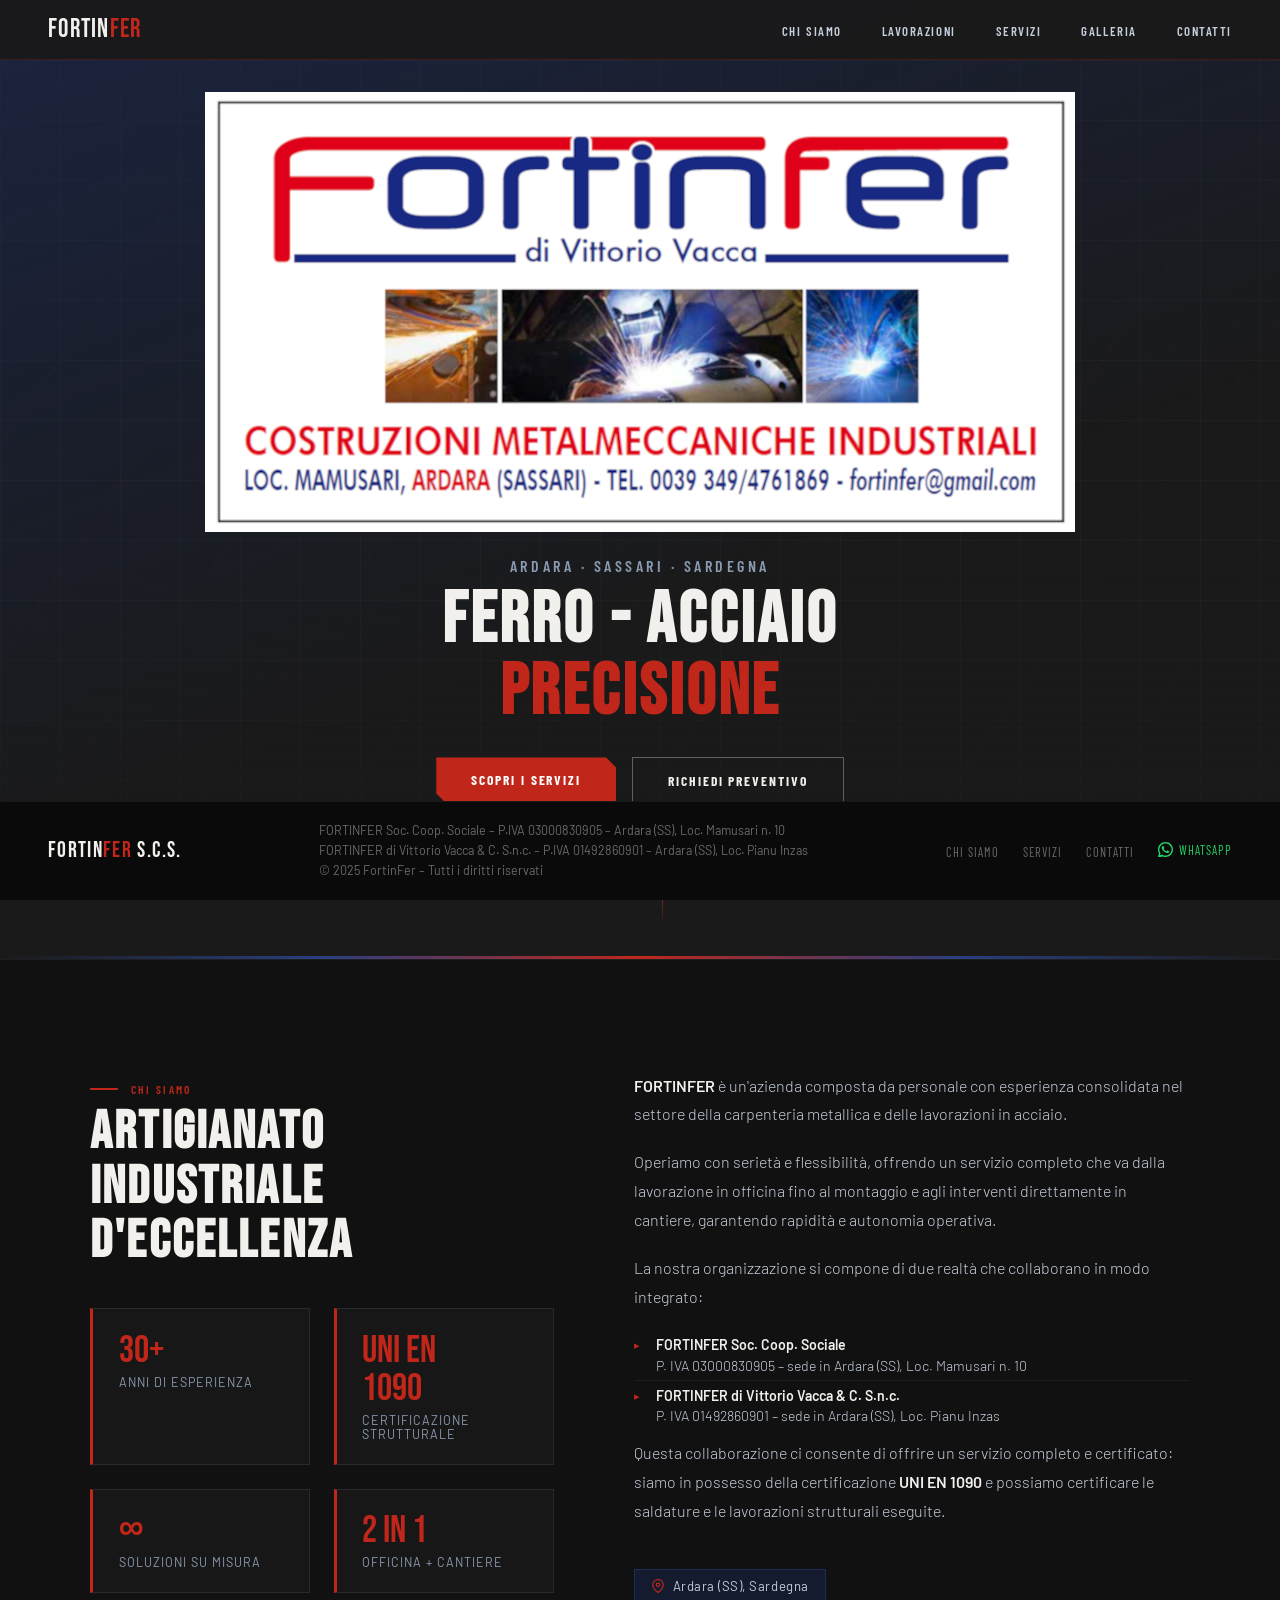
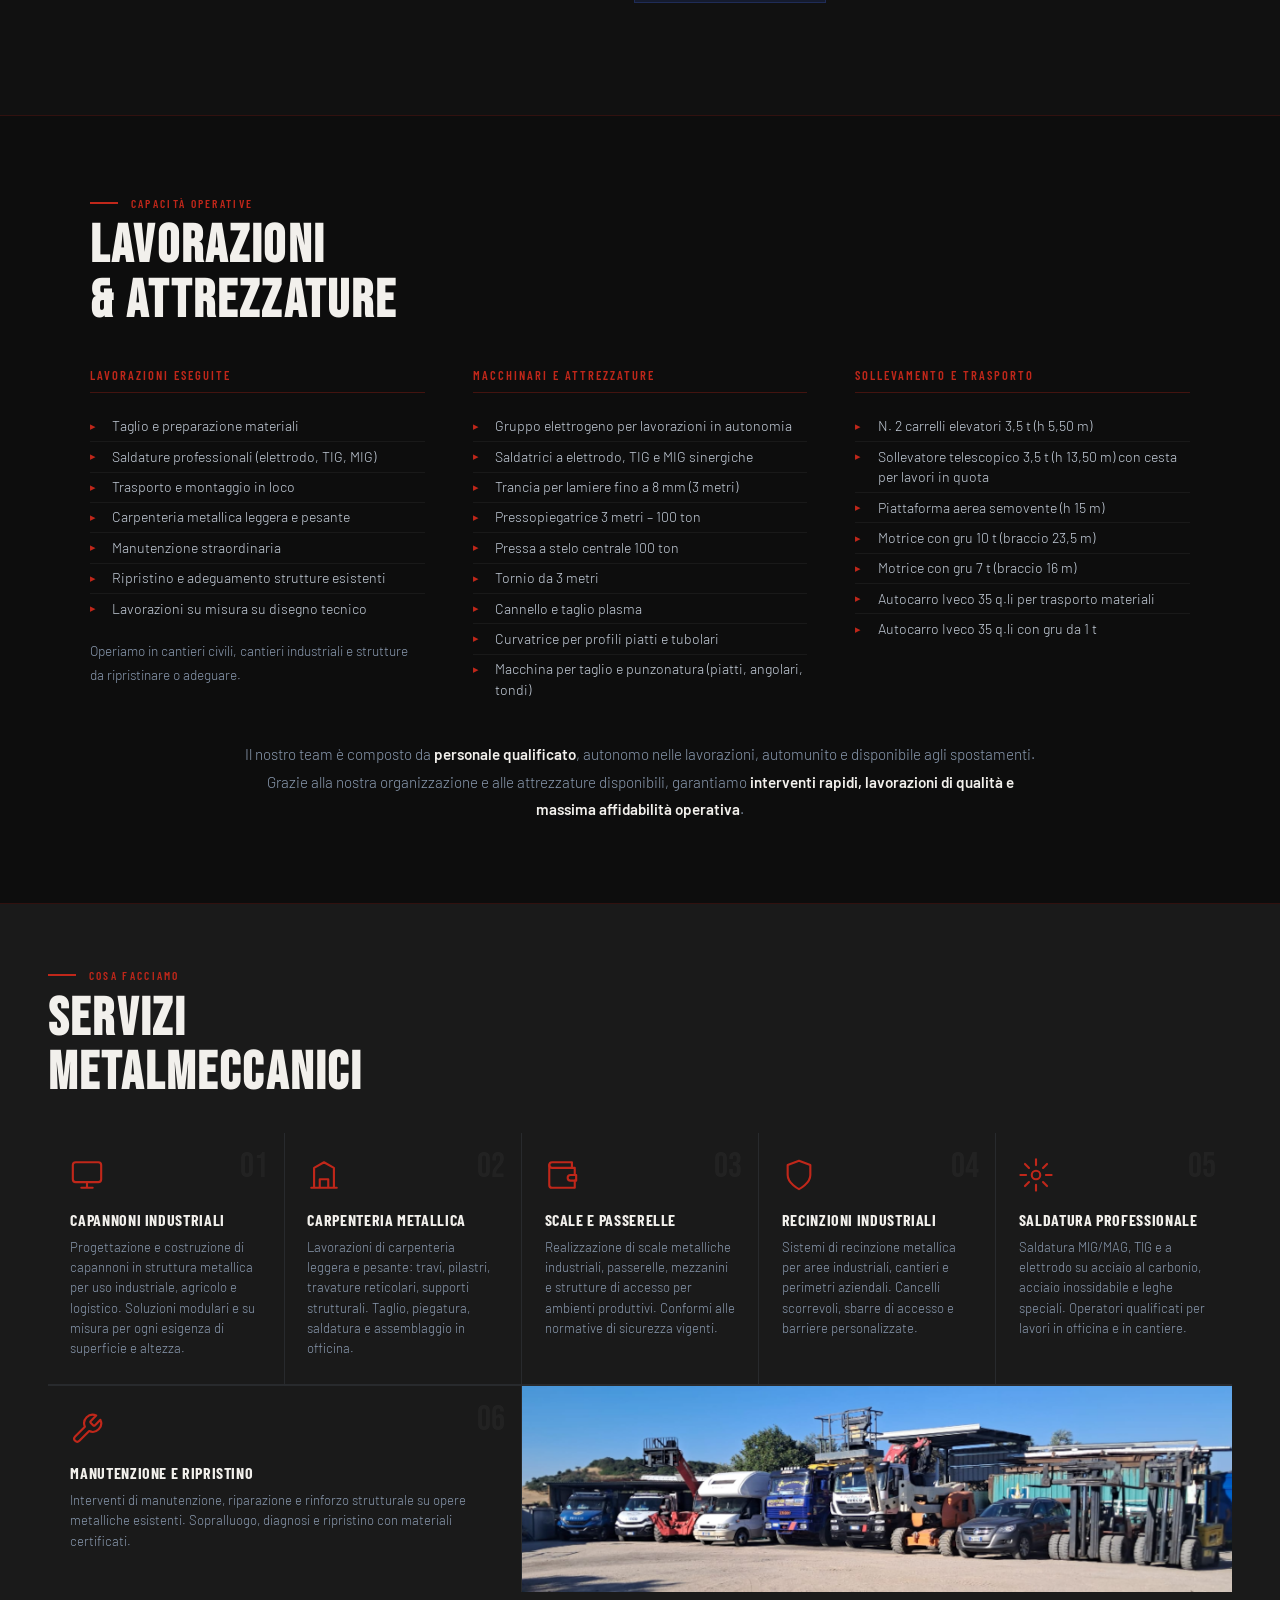
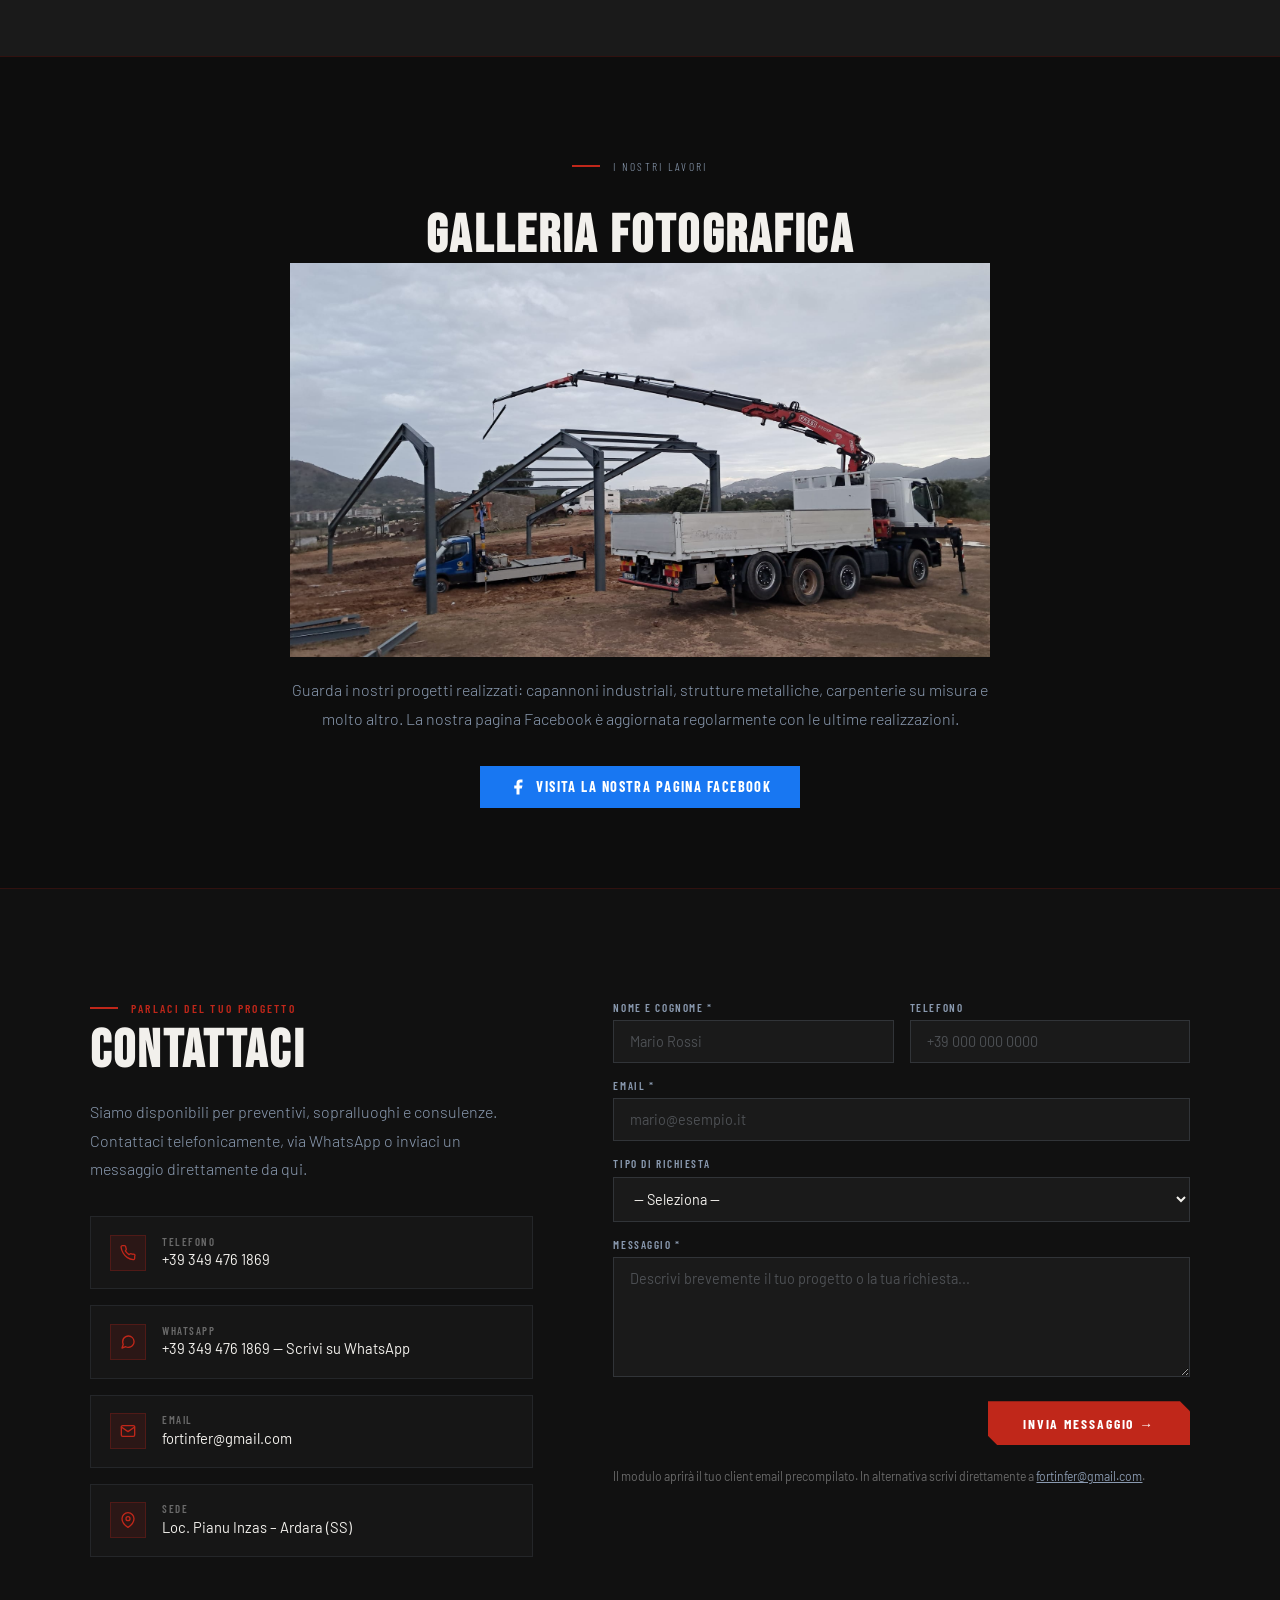
<file: index.html>
<!DOCTYPE html>
<html lang="it">
  <!-- ════════════════════════════
     Ultima release 01/07/2026
════════════════════════════ -->
<head>
  <meta charset="UTF-8">
  <meta name="viewport" content="width=device-width, initial-scale=1.0">
  <meta name="msvalidate.01" content="63A8450613CF17A6E31C4D11F406D12B" />
  <title>FortinFer S.C.S. – Costruzioni Metalmeccaniche Industriali</title>

  <!-- ── Google Fonts ── -->
  <link rel="preconnect" href="https://fonts.googleapis.com">
  <link
    href="https://fonts.googleapis.com/css2?family=Bebas+Neue&family=Barlow:ital,wght@0,300;0,400;0,600;0,700;1,300&family=Barlow+Condensed:wght@400;600;700&display=swap"
    rel="stylesheet">

  <!-- ── Foglio di stile ── -->
  <link rel="stylesheet" href="style.css">
</head>

<body>

  <!-- ════════════════════════════
     NAV
════════════════════════════ -->
  <nav>
    <div class="nav-logo">Fortin<span>Fer</span></div>
    <ul class="nav-links">
      <li><a href="#about">Chi siamo</a></li>
      <li><a href="#lavorazioni">Lavorazioni</a></li>
      <li><a href="#servizi">Servizi</a></li>
      <li><a href="#galleria">Galleria</a></li>
      <li><a href="#contatti">Contatti</a></li>
    </ul>
  </nav>

  <!-- ════════════════════════════
     HERO
════════════════════════════ -->
  <section id="hero">
    <div class="hero-grid"></div>
    <div class="hero-stripes"></div>
    <div class="hero-bg"></div>

    <div class="hero-content">
      <div class="logo-container">
        <img src="Image/LogoFortinFer.png" alt="FortinFer S.C.S. – Logo ufficiale">
      </div>

      <p class="hero-sub">Ardara · Sassari · Sardegna</p>

      <h1 class="hero-tagline">
        Ferro - Acciaio<br>
        <span class="accent">Precisione</span>
      </h1>

      <div class="hero-cta-row">
        <a href="#servizi" class="btn-primary">Scopri i servizi</a>
        <a href="#contatti" class="btn-outline">Richiedi preventivo</a>
      </div>
    </div>

    <div class="scroll-hint">
      <span>Scorri</span>
      <div class="scroll-line"></div>
    </div>
  </section>

  <div class="steel-divider"></div>

  <!-- ════════════════════════════
     CHI SIAMO
════════════════════════════ -->
  <section id="about">
    <div class="about-inner">

      <div>
        <p class="section-label">Chi siamo</p>
        <h2 class="section-title">Artigianato<br>Industriale<br>d'Eccellenza</h2>
        <div class="about-stats">
          <div class="stat-card">
            <div class="stat-num">30+</div>
            <div class="stat-desc">Anni di esperienza</div>
          </div>
          <div class="stat-card">
            <div class="stat-num">UNI EN<br>1090</div>
            <div class="stat-desc">Certificazione strutturale</div>
          </div>
          <div class="stat-card">
            <div class="stat-num">∞</div>
            <div class="stat-desc">Soluzioni su misura</div>
          </div>
          <div class="stat-card">
            <div class="stat-num">2 IN 1</div>
            <div class="stat-desc">Officina + Cantiere</div>
          </div>
        </div>
      </div>

      <div class="about-text">
        <p>
          <strong>FORTINFER</strong> è un'azienda composta da personale con esperienza consolidata nel
          settore della carpenteria metallica e delle lavorazioni in acciaio.
        </p>
        <p>
          Operiamo con serietà e flessibilità, offrendo un servizio completo che va dalla lavorazione in
          officina fino al montaggio e agli interventi direttamente in cantiere, garantendo rapidità e
          autonomia operativa.
        </p>
        <p>
          La nostra organizzazione si compone di due realtà che collaborano in modo integrato:
        </p>
        <ul class="about-list">
          <li>
            <strong>FORTINFER Soc. Coop. Sociale</strong><br>
            P. IVA 03000830905 – sede in Ardara (SS), Loc. Mamusari n. 10
          </li>
          <li>
            <strong>FORTINFER di Vittorio Vacca &amp; C. S.n.c.</strong><br>
            P. IVA 01492860901 – sede in Ardara (SS), Loc. Pianu Inzas
          </li>
        </ul>
        <p>
          Questa collaborazione ci consente di offrire un servizio completo e certificato: siamo in possesso
          della certificazione <strong>UNI EN 1090</strong> e possiamo certificare le saldature e le
          lavorazioni strutturali eseguite.
        </p>
        <div class="location-badge">
          <svg width="14" height="14" viewBox="0 0 24 24" fill="none" stroke="currentColor" stroke-width="2"
            stroke-linecap="round" stroke-linejoin="round">
            <path d="M21 10c0 7-9 13-9 13s-9-6-9-13a9 9 0 0 1 18 0z" />
            <circle cx="12" cy="10" r="3" />
          </svg>
          Ardara (SS), Sardegna
        </div>
      </div>

    </div>
  </section>

  <!-- ════════════════════════════
     LAVORAZIONI & ATTREZZATURE
════════════════════════════ -->
  <section id="lavorazioni">
    <div class="lavorazioni-inner">

      <div class="lavorazioni-header">
        <p class="section-label">Capacità operative</p>
        <h2 class="section-title">Lavorazioni<br>&amp; Attrezzature</h2>
      </div>

      <div class="lavorazioni-grid">

        <!-- Lavorazioni -->
        <div class="lav-col">
          <h3 class="lav-col-title">Lavorazioni eseguite</h3>
          <ul class="about-list">
            <li>Taglio e preparazione materiali</li>
            <li>Saldature professionali (elettrodo, TIG, MIG)</li>
            <li>Trasporto e montaggio in loco</li>
            <li>Carpenteria metallica leggera e pesante</li>
            <li>Manutenzione straordinaria</li>
            <li>Ripristino e adeguamento strutture esistenti</li>
            <li>Lavorazioni su misura su disegno tecnico</li>
          </ul>
          <p class="lav-note">Operiamo in cantieri civili, cantieri industriali e strutture da ripristinare o adeguare.</p>
        </div>

        <!-- Macchinari -->
        <div class="lav-col">
          <h3 class="lav-col-title">Macchinari e attrezzature</h3>
          <ul class="about-list">
            <li>Gruppo elettrogeno per lavorazioni in autonomia</li>
            <li>Saldatrici a elettrodo, TIG e MIG sinergiche</li>
            <li>Trancia per lamiere fino a 8 mm (3 metri)</li>
            <li>Pressopiegatrice 3 metri – 100 ton</li>
            <li>Pressa a stelo centrale 100 ton</li>
            <li>Tornio da 3 metri</li>
            <li>Cannello e taglio plasma</li>
            <li>Curvatrice per profili piatti e tubolari</li>
            <li>Macchina per taglio e punzonatura (piatti, angolari, tondi)</li>
          </ul>
        </div>

        <!-- Mezzi -->
        <div class="lav-col">
          <h3 class="lav-col-title">Sollevamento e trasporto</h3>
          <ul class="about-list">
            <li>N. 2 carrelli elevatori 3,5 t (h 5,50 m)</li>
            <li>Sollevatore telescopico 3,5 t (h 13,50 m) con cesta per lavori in quota</li>
            <li>Piattaforma aerea semovente (h 15 m)</li>
            <li>Motrice con gru 10 t (braccio 23,5 m)</li>
            <li>Motrice con gru 7 t (braccio 16 m)</li>
            <li>Autocarro Iveco 35 q.li per trasporto materiali</li>
            <li>Autocarro Iveco 35 q.li con gru da 1 t</li>
          </ul>
        </div>

      </div>

      <p class="lav-footer-note">
        Il nostro team è composto da <strong>personale qualificato</strong>, autonomo nelle lavorazioni,
        automunito e disponibile agli spostamenti. Grazie alla nostra organizzazione e alle attrezzature disponibili,
        garantiamo <strong>interventi rapidi, lavorazioni di qualità e massima affidabilità operativa</strong>.
      </p>

    </div>
  </section>

  <!-- ════════════════════════════
     SERVIZI
════════════════════════════ -->
  <section id="servizi">
    <div class="servizi-inner">

      <div class="servizi-header">
        <p class="section-label">Cosa facciamo</p>
        <h2 class="section-title">Servizi<br>Metalmeccanici</h2>
      </div>

      <div class="servizi-grid">

        <!-- Riga 1: card 01–05 -->
        <div class="servizio-card">
          <div class="servizio-num">01</div>
          <svg class="servizio-icon" viewBox="0 0 24 24" fill="none" stroke="currentColor" stroke-width="1.5"
            stroke-linecap="round" stroke-linejoin="round">
            <rect x="2" y="3" width="20" height="14" rx="2" />
            <path d="M8 21h8M12 17v4" />
          </svg>
          <div class="servizio-title">Capannoni Industriali</div>
          <p class="servizio-desc">
            Progettazione e costruzione di capannoni in struttura metallica per uso industriale, agricolo
            e logistico. Soluzioni modulari e su misura per ogni esigenza di superficie e altezza.
          </p>
        </div>

        <div class="servizio-card">
          <div class="servizio-num">02</div>
          <svg class="servizio-icon" viewBox="0 0 24 24" fill="none" stroke="currentColor" stroke-width="1.5"
            stroke-linecap="round" stroke-linejoin="round">
            <path d="M3 21h18M5 21V7l7-4 7 4v14M9 21v-6h6v6" />
          </svg>
          <div class="servizio-title">Carpenteria Metallica</div>
          <p class="servizio-desc">
            Lavorazioni di carpenteria leggera e pesante: travi, pilastri, travature reticolari, supporti
            strutturali. Taglio, piegatura, saldatura e assemblaggio in officina.
          </p>
        </div>

        <div class="servizio-card">
          <div class="servizio-num">03</div>
          <svg class="servizio-icon" viewBox="0 0 24 24" fill="none" stroke="currentColor" stroke-width="1.5"
            stroke-linecap="round" stroke-linejoin="round">
            <path d="M21 12V7H5a2 2 0 0 1 0-4h14v4" />
            <path d="M3 5v14a2 2 0 0 0 2 2h16v-5" />
            <path d="M18 12a2 2 0 0 0 0 4h4v-4Z" />
          </svg>
          <div class="servizio-title">Scale e Passerelle</div>
          <p class="servizio-desc">
            Realizzazione di scale metalliche industriali, passerelle, mezzanini e strutture di accesso
            per ambienti produttivi. Conformi alle normative di sicurezza vigenti.
          </p>
        </div>

        <div class="servizio-card">
          <div class="servizio-num">04</div>
          <svg class="servizio-icon" viewBox="0 0 24 24" fill="none" stroke="currentColor" stroke-width="1.5"
            stroke-linecap="round" stroke-linejoin="round">
            <path d="M12 22s8-4 8-10V5l-8-3-8 3v7c0 6 8 10 8 10z" />
          </svg>
          <div class="servizio-title">Recinzioni Industriali</div>
          <p class="servizio-desc">
            Sistemi di recinzione metallica per aree industriali, cantieri e perimetri aziendali.
            Cancelli scorrevoli, sbarre di accesso e barriere personalizzate.
          </p>
        </div>

        <div class="servizio-card">
          <div class="servizio-num">05</div>
          <svg class="servizio-icon" viewBox="0 0 24 24" fill="none" stroke="currentColor" stroke-width="1.5"
            stroke-linecap="round" stroke-linejoin="round">
            <circle cx="12" cy="12" r="3" />
            <path d="M12 1v4M12 19v4M4.22 4.22l2.83 2.83M16.95 16.95l2.83 2.83
                   M1 12h4M19 12h4M4.22 19.78l2.83-2.83M16.95 7.05l2.83-2.83" />
          </svg>
          <div class="servizio-title">Saldatura Professionale</div>
          <p class="servizio-desc">
            Saldatura MIG/MAG, TIG e a elettrodo su acciaio al carbonio, acciaio inossidabile e leghe
            speciali. Operatori qualificati per lavori in officina e in cantiere.
          </p>
        </div>

        <!-- Riga 2: card 06 (2 col) + foto (3 col) -->
        <div class="servizio-card servizio-card--wide">
          <div class="servizio-num">06</div>
          <svg class="servizio-icon" viewBox="0 0 24 24" fill="none" stroke="currentColor" stroke-width="1.5"
            stroke-linecap="round" stroke-linejoin="round">
            <path d="M14.7 6.3a1 1 0 0 0 0 1.4l1.6 1.6a1 1 0 0 0 1.4 0l3.77-3.77a6 6 0 0 1-7.94 7.94
                   l-6.91 6.91a2.12 2.12 0 0 1-3-3l6.91-6.91a6 6 0 0 1 7.94-7.94l-3.76 3.76z" />
          </svg>
          <div class="servizio-title">Manutenzione e Ripristino</div>
          <p class="servizio-desc">
            Interventi di manutenzione, riparazione e rinforzo strutturale su opere metalliche esistenti.
            Sopralluogo, diagnosi e ripristino con materiali certificati.
          </p>
        </div>

        <!-- Foto parco mezzi -->
        <div class="servizi-foto">
          <img src="Image/AutoParco.png" alt="FortinFer – Parco mezzi e attrezzature">
        </div>
        <!-- ------------------------------------------------ -->

      </div>
    </div>
  </section>

  <!-- ════════════════════════════
     GALLERIA
════════════════════════════ -->
  <section id="galleria">
    <div class="galleria-inner">
      <p class="section-label" style="justify-content:center">I nostri lavori</p>
      <h2 class="section-title">Galleria Fotografica</h2>
      <!-- Foto galleria -->
      <div class="galleria-foto">
        <img src="Image/MezziALavoro.png" alt="FortinFer – Lavori realizzati">
      </div>
      <!-- ------------------- -->
      <p>
        Guarda i nostri progetti realizzati: capannoni industriali, strutture metalliche, carpenterie su
        misura e molto altro. La nostra pagina Facebook è aggiornata regolarmente con le ultime
        realizzazioni.
      </p>
      <a href="https://www.facebook.com/profile.php?id=61591329160728&sk=photos" target="_blank" rel="noopener" class="fb-link">
        <svg width="18" height="18" viewBox="0 0 24 24" fill="currentColor">
          <path d="M18 2h-3a5 5 0 0 0-5 5v3H7v4h3v8h4v-8h3l1-4h-4V7a1 1 0 0 1 1-1h3z" />
        </svg>
        Visita la nostra pagina Facebook
      </a>
    </div>
  </section>

  <!-- ════════════════════════════
     CONTATTI
════════════════════════════ -->
  <section id="contatti">
    <div class="contatti-inner">

      <div>
        <p class="section-label">Parlaci del tuo progetto</p>
        <h2 class="section-title">Contattaci</h2>
        <p style="color:var(--steel);font-weight:300;line-height:1.8;margin:1.2rem 0 2rem;">
          Siamo disponibili per preventivi, sopralluoghi e consulenze. Contattaci telefonicamente,
          via WhatsApp o inviaci un messaggio direttamente da qui.
        </p>

        <div class="contact-info">

          <a href="tel:+393494761869" class="contact-item">
            <div class="contact-icon">
              <svg width="16" height="16" viewBox="0 0 24 24" fill="none" stroke="currentColor" stroke-width="2"
                stroke-linecap="round" stroke-linejoin="round">
                <path d="M22 16.92v3a2 2 0 0 1-2.18 2 19.79 19.79 0 0 1-8.63-3.07A19.5 19.5 0 0 1
                       4.69 12 19.79 19.79 0 0 1 1.65 3.18 2 2 0 0 1 3.62 1h3a2 2 0 0 1 2 1.72
                       c.127.96.361 1.903.7 2.81a2 2 0 0 1-.45 2.11L8.09 8.91a16 16 0 0 0 5.47
                       5.47l1.27-.78a2 2 0 0 1 2.11-.45c.907.339 1.85.573 2.81.7A2 2 0 0 1 22
                       16.92z" />
              </svg>
            </div>
            <div>
              <div class="contact-detail-label">Telefono</div>
              <div class="contact-detail-value">+39 349 476 1869</div>
            </div>
          </a>

          <a href="https://wa.me/393494761869" target="_blank" rel="noopener" class="contact-item">
            <div class="contact-icon">
              <svg width="16" height="16" viewBox="0 0 24 24" fill="none" stroke="currentColor" stroke-width="2"
                stroke-linecap="round" stroke-linejoin="round">
                <path d="M21 11.5a8.38 8.38 0 0 1-.9 3.8 8.5 8.5 0 0 1-7.6 4.7 8.38 8.38 0 0
                       1-3.8-.9L3 21l1.9-5.7a8.38 8.38 0 0 1-.9-3.8 8.5 8.5 0 0 1 4.7-7.6
                       8.38 8.38 0 0 1 3.8-.9h.5a8.48 8.48 0 0 1 8 8v.5z" />
              </svg>
            </div>
            <div>
              <div class="contact-detail-label">WhatsApp</div>
              <div class="contact-detail-value">+39 349 476 1869 — Scrivi su WhatsApp</div>
            </div>
          </a>

          <a href="mailto:fortinfer@gmail.com" class="contact-item">
            <div class="contact-icon">
              <svg width="16" height="16" viewBox="0 0 24 24" fill="none" stroke="currentColor" stroke-width="2"
                stroke-linecap="round" stroke-linejoin="round">
                <path d="M4 4h16c1.1 0 2 .9 2 2v12c0 1.1-.9 2-2 2H4c-1.1 0-2-.9-2-2V6
                       c0-1.1.9-2 2-2z" />
                <polyline points="22,6 12,13 2,6" />
              </svg>
            </div>
            <div>
              <div class="contact-detail-label">Email</div>
              <div class="contact-detail-value">fortinfer@gmail.com</div>
            </div>
          </a>

          <div class="contact-item" style="cursor:default">
            <div class="contact-icon">
              <svg width="16" height="16" viewBox="0 0 24 24" fill="none" stroke="currentColor" stroke-width="2"
                stroke-linecap="round" stroke-linejoin="round">
                <path d="M21 10c0 7-9 13-9 13s-9-6-9-13a9 9 0 0 1 18 0z" />
                <circle cx="12" cy="10" r="3" />
              </svg>
            </div>
            <div>
              <div class="contact-detail-label">Sede</div>
              <div class="contact-detail-value">Loc. Pianu Inzas – Ardara (SS)</div>
            </div>
          </div>

        </div>
      </div>

      <!-- FORM -->
      <div>
        <div class="contact-form" id="contactForm">
          <div class="form-row">
            <div class="form-group">
              <label for="nome">Nome e Cognome *</label>
              <input type="text" id="nome" name="nome" placeholder="Mario Rossi" required>
            </div>
            <div class="form-group">
              <label for="tel">Telefono</label>
              <input type="tel" id="tel" name="tel" placeholder="+39 000 000 0000">
            </div>
          </div>
          <div class="form-group">
            <label for="email">Email *</label>
            <input type="email" id="email" name="email" placeholder="mario@esempio.it" required>
          </div>
          <div class="form-group">
            <label for="servizio">Tipo di richiesta</label>
            <select id="servizio" name="servizio">
              <option value="">— Seleziona —</option>
              <option>Capannone industriale</option>
              <option>Carpenteria metallica</option>
              <option>Scale e passerelle</option>
              <option>Recinzione / cancellata</option>
              <option>Saldatura professionale</option>
              <option>Manutenzione / ripristino</option>
              <option>Altro</option>
            </select>
          </div>
          <div class="form-group">
            <label for="messaggio">Messaggio *</label>
            <textarea id="messaggio" name="messaggio"
              placeholder="Descrivi brevemente il tuo progetto o la tua richiesta..." required></textarea>
          </div>
          <div class="form-submit">
            <button type="button" class="btn-primary" onclick="inviaMessaggio()">
              Invia messaggio →
            </button>
          </div>
          <p class="send-note">
            Il modulo aprirà il tuo client email precompilato. In alternativa scrivi direttamente a
            <a href="mailto:fortinfer@gmail.com">fortinfer@gmail.com</a>.
          </p>
        </div>
      </div>

    </div>
  </section>

  <!-- ════════════════════════════
     FOOTER
════════════════════════════ -->
  <footer>
    <div class="footer-brand">Fortin<span>Fer</span> S.C.S.</div>
    <div class="footer-meta">
      FORTINFER Soc. Coop. Sociale – P.IVA 03000830905 – Ardara (SS), Loc. Mamusari n. 10<br>
      FORTINFER di Vittorio Vacca &amp; C. S.n.c. – P.IVA 01492860901 – Ardara (SS), Loc. Pianu Inzas<br>
      © 2025 FortinFer – Tutti i diritti riservati
    </div>
    <ul class="footer-links">
      <li><a href="#about">Chi siamo</a></li>
      <li><a href="#servizi">Servizi</a></li>
      <li><a href="#contatti">Contatti</a></li>
      <li>
        <a href="https://wa.me/393494761869" target="_blank" rel="noopener" class="footer-wa">
          <svg width="15" height="15" viewBox="0 0 24 24" fill="currentColor">
            <path d="M17.472 14.382c-.297-.149-1.758-.867-2.03-.967-.273-.099-.471-.148-.67.15-.197.297-.767.966-.94 1.164-.173.199-.347.223-.644.075-.297-.15-1.255-.463-2.39-1.475-.883-.788-1.48-1.761-1.653-2.059-.173-.297-.018-.458.13-.606.134-.133.298-.347.446-.52.149-.174.198-.298.298-.497.099-.198.05-.371-.025-.52-.075-.149-.669-1.612-.916-2.207-.242-.579-.487-.5-.669-.51-.173-.008-.371-.01-.57-.01-.198 0-.52.074-.792.372-.272.297-1.04 1.016-1.04 2.479 0 1.462 1.065 2.875 1.213 3.074.149.198 2.096 3.2 5.077 4.487.709.306 1.262.489 1.694.625.712.227 1.36.195 1.871.118.571-.085 1.758-.719 2.006-1.413.248-.694.248-1.289.173-1.413-.074-.124-.272-.198-.57-.347z" />
            <path d="M12 0C5.373 0 0 5.373 0 12c0 2.127.558 4.126 1.533 5.857L.057 23.882a.75.75 0 0 0 .921.921l6.025-1.476A11.943 11.943 0 0 0 12 24c6.627 0 12-5.373 12-12S18.627 0 12 0zm0 21.75a9.715 9.715 0 0 1-4.953-1.354l-.355-.211-3.676.9.919-3.581-.231-.367A9.715 9.715 0 0 1 2.25 12C2.25 6.615 6.615 2.25 12 2.25S21.75 6.615 21.75 12 17.385 21.75 12 21.75z" />
          </svg>
          WhatsApp
        </a>
      </li>
    </ul>
  </footer>

  <!-- ── Script principale (caricato per ultimo) ── -->
  <script src="script.js"></script>

  <!-- Back to Top -->
  <button class="back-to-top" id="backToTop" onclick="window.scrollTo({top:0,behavior:'smooth'})" title="Torna su">
    <svg width="20" height="20" viewBox="0 0 24 24" fill="none" stroke="currentColor" stroke-width="2.5"
      stroke-linecap="round" stroke-linejoin="round">
      <polyline points="18 15 12 9 6 15" />
    </svg>
  </button>

</body>

</html>
</file>
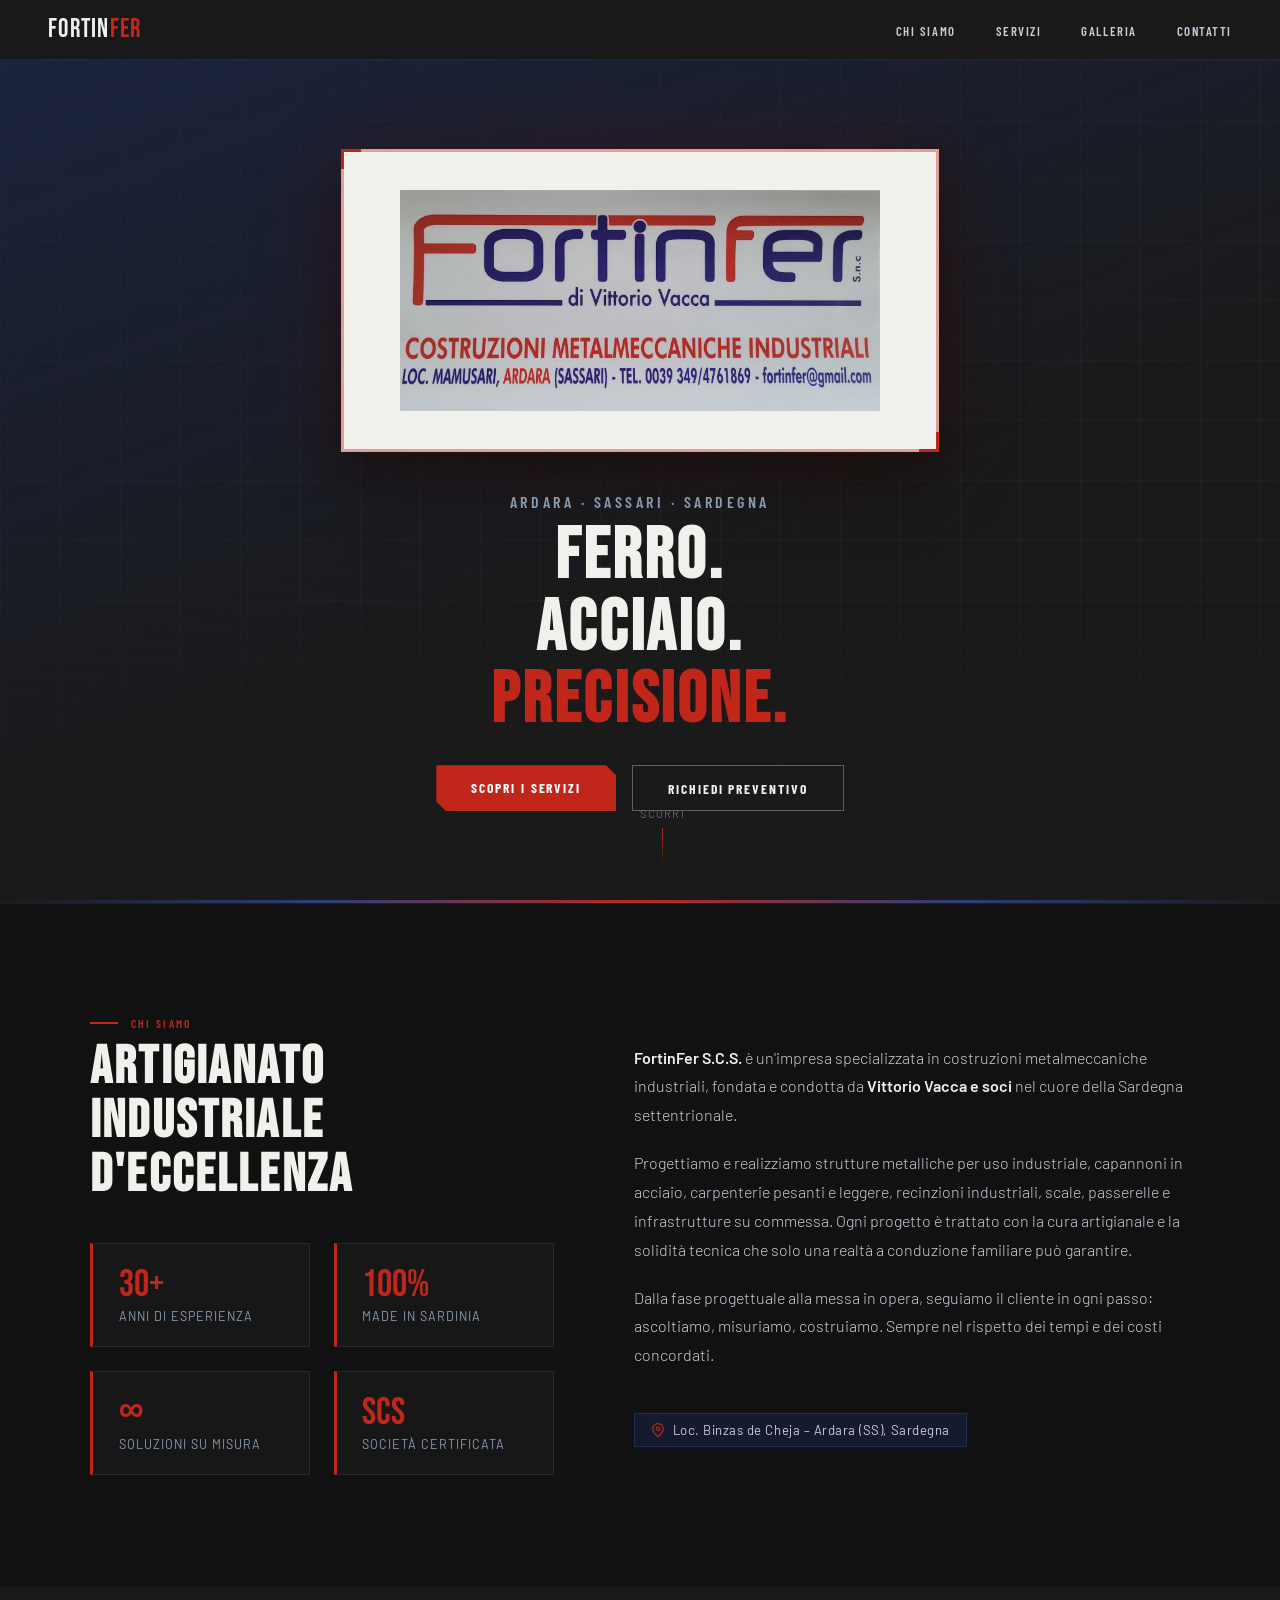
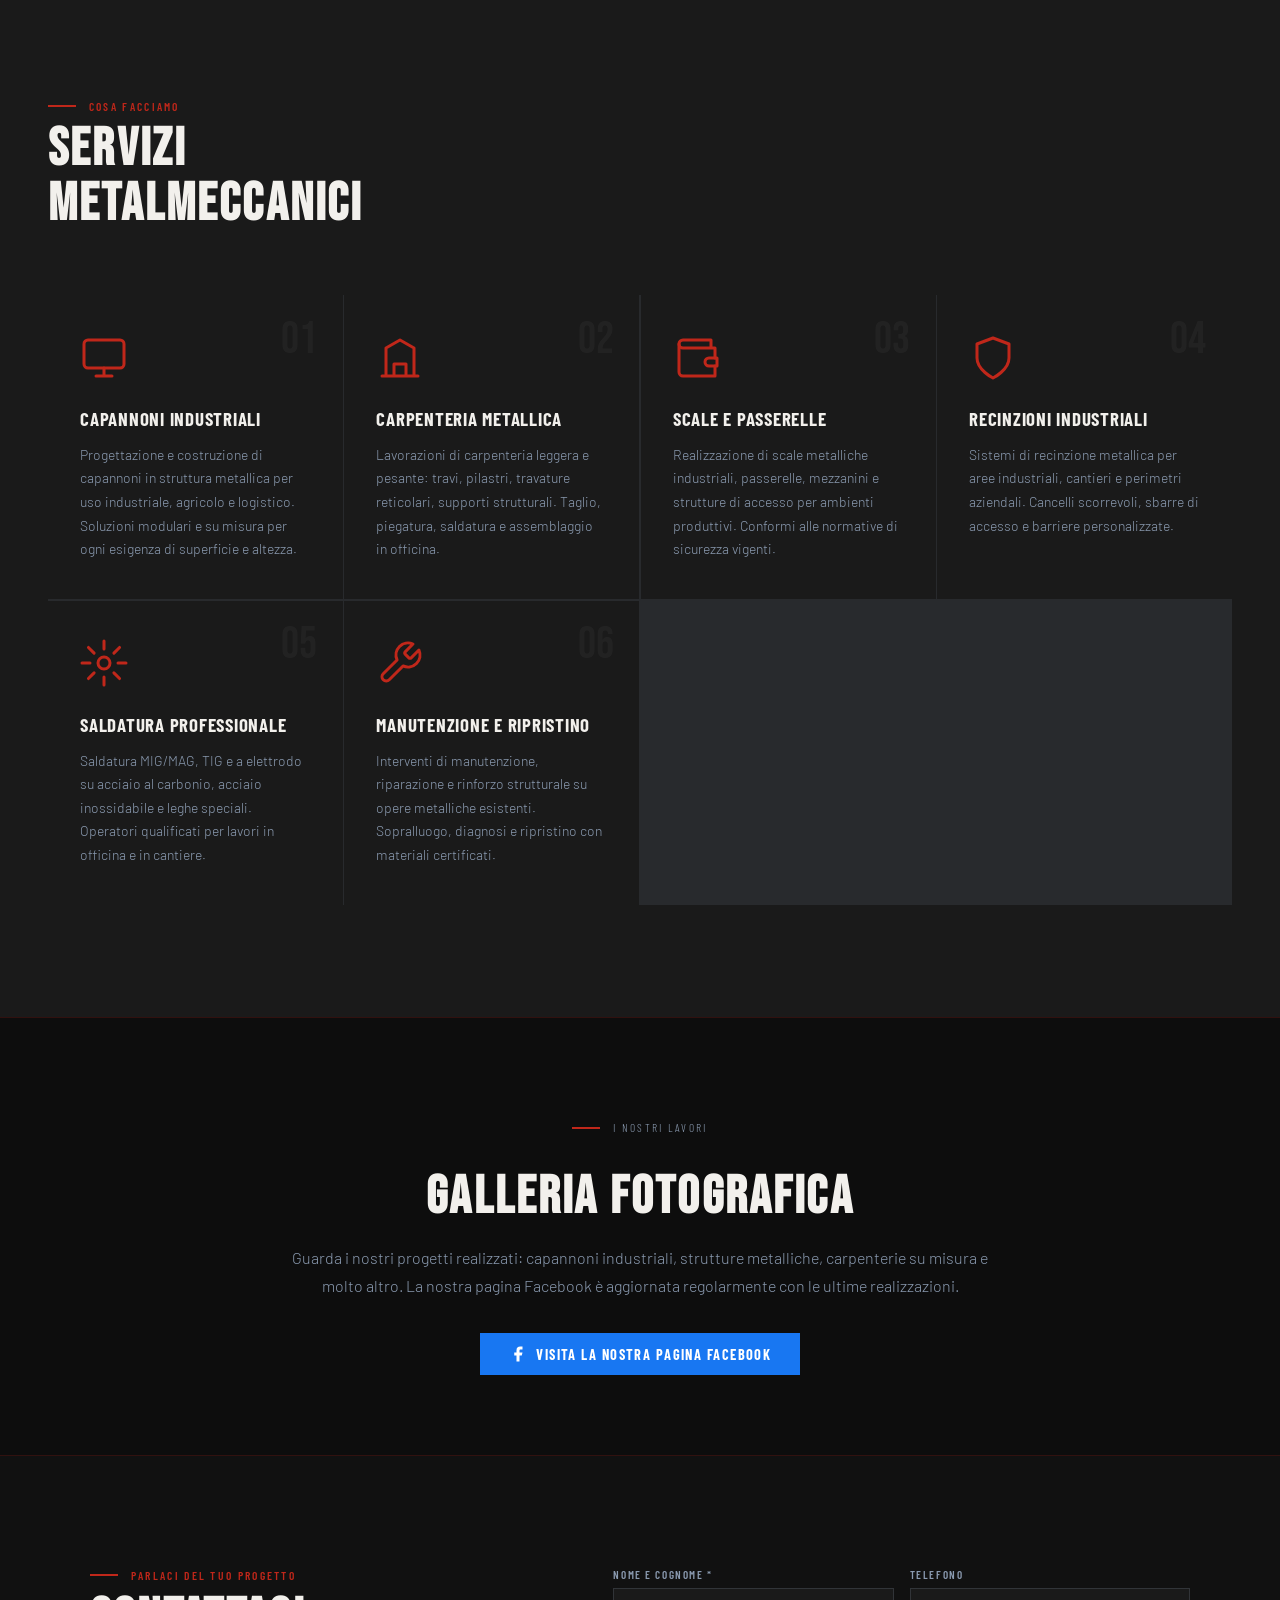
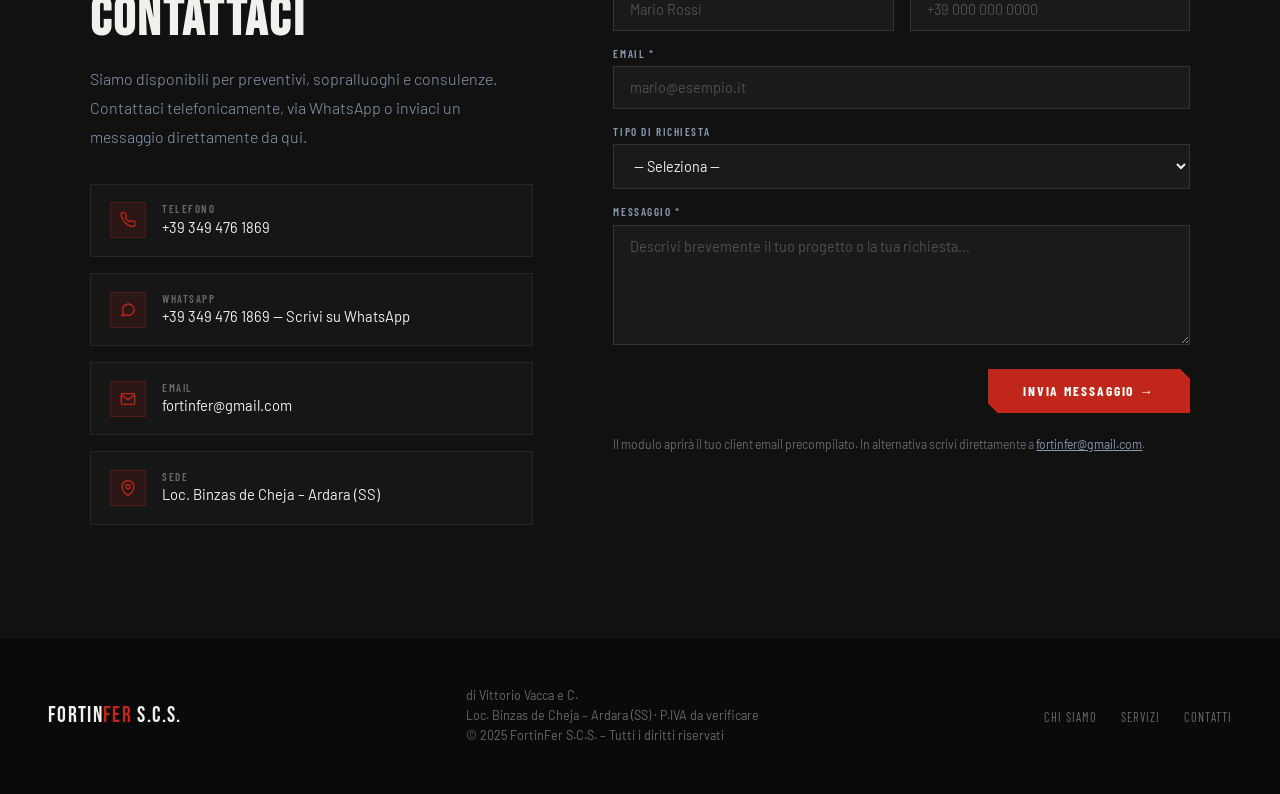
<file: fortinfer.html>
<!DOCTYPE html>
<html lang="it">
<head>
<meta charset="UTF-8">
<meta name="viewport" content="width=device-width, initial-scale=1.0">
<title>FortinFer S.C.S. – Costruzioni Metalmeccaniche Industriali</title>
<link rel="preconnect" href="https://fonts.googleapis.com">
<link href="https://fonts.googleapis.com/css2?family=Bebas+Neue&family=Barlow:ital,wght@0,300;0,400;0,600;0,700;1,300&family=Barlow+Condensed:wght@400;600;700&display=swap" rel="stylesheet">
<style>
:root {
  --red: #C0271A;
  --red-dark: #8B1A10;
  --navy: #1C2B5A;
  --navy-light: #2A3F80;
  --steel: #8a9ab0;
  --steel-light: #c4cdd9;
  --off-white: #F2F0EC;
  --charcoal: #1a1a1a;
  --mid: #3a3a3a;
  --muted: #6a6a6a;
}

*, *::before, *::after { box-sizing: border-box; margin: 0; padding: 0; }

html { scroll-behavior: smooth; }

body {
  font-family: 'Barlow', sans-serif;
  background: var(--charcoal);
  color: var(--off-white);
  overflow-x: hidden;
}

/* ─── TEXTURE OVERLAY ─── */
body::before {
  content: '';
  position: fixed;
  inset: 0;
  background-image: url("data:image/svg+xml,%3Csvg xmlns='http://www.w3.org/2000/svg' width='4' height='4'%3E%3Crect width='4' height='4' fill='none'/%3E%3Ccircle cx='1' cy='1' r='0.4' fill='rgba(255,255,255,0.018)'/%3E%3Ccircle cx='3' cy='3' r='0.4' fill='rgba(255,255,255,0.018)'/%3E%3C/svg%3E");
  pointer-events: none;
  z-index: 0;
}

/* ─── NAV ─── */
nav {
  position: fixed;
  top: 0; left: 0; right: 0;
  z-index: 100;
  display: flex;
  justify-content: space-between;
  align-items: center;
  padding: 0 3rem;
  height: 60px;
  background: rgba(26,26,26,0.92);
  backdrop-filter: blur(12px);
  border-bottom: 1px solid rgba(192,39,26,0.25);
}

.nav-logo {
  font-family: 'Bebas Neue', sans-serif;
  font-size: 1.6rem;
  color: var(--off-white);
  letter-spacing: 0.05em;
}
.nav-logo span { color: var(--red); }

.nav-links {
  display: flex;
  gap: 2.5rem;
  list-style: none;
}
.nav-links a {
  font-family: 'Barlow Condensed', sans-serif;
  font-size: 0.8rem;
  font-weight: 600;
  letter-spacing: 0.12em;
  text-transform: uppercase;
  color: var(--steel-light);
  text-decoration: none;
  transition: color 0.2s;
}
.nav-links a:hover { color: var(--red); }

/* ─── HERO ─── */
#hero {
  position: relative;
  min-height: 100vh;
  display: flex;
  flex-direction: column;
  align-items: center;
  justify-content: center;
  overflow: hidden;
  padding-top: 60px;
}

.hero-bg {
  position: absolute;
  inset: 0;
  background:
    linear-gradient(160deg, rgba(28,43,90,0.6) 0%, rgba(26,26,26,0) 60%),
    linear-gradient(0deg, rgba(26,26,26,1) 0%, rgba(26,26,26,0.1) 40%);
  z-index: 1;
}

/* Metal grid pattern */
.hero-grid {
  position: absolute;
  inset: 0;
  background-image:
    linear-gradient(rgba(138,154,176,0.05) 1px, transparent 1px),
    linear-gradient(90deg, rgba(138,154,176,0.05) 1px, transparent 1px);
  background-size: 60px 60px;
  z-index: 0;
}

/* Diagonal accent lines */
.hero-stripes {
  position: absolute;
  inset: 0;
  background: repeating-linear-gradient(
    -55deg,
    transparent,
    transparent 120px,
    rgba(192,39,26,0.03) 120px,
    rgba(192,39,26,0.03) 122px
  );
  z-index: 0;
}

.hero-content {
  position: relative;
  z-index: 2;
  display: flex;
  flex-direction: column;
  align-items: center;
  text-align: center;
  padding: 2rem;
}

/* Logo container */
.logo-container {
  background: var(--off-white);
  border: 3px solid rgba(192,39,26,0.4);
  padding: 2.4rem 3.5rem;
  margin-bottom: 2.5rem;
  position: relative;
  box-shadow: 0 0 80px rgba(192,39,26,0.15), 0 20px 60px rgba(0,0,0,0.6);
  animation: logoReveal 1s cubic-bezier(0.16,1,0.3,1) both;
}

.logo-container::before,
.logo-container::after {
  content: '';
  position: absolute;
  width: 20px; height: 20px;
  border-color: var(--red);
  border-style: solid;
}
.logo-container::before { top: -3px; left: -3px; border-width: 3px 0 0 3px; }
.logo-container::after  { bottom: -3px; right: -3px; border-width: 0 3px 3px 0; }

.logo-container img {
  max-width: 480px;
  width: 100%;
  display: block;
}

@keyframes logoReveal {
  from { opacity: 0; transform: translateY(24px) scale(0.97); }
  to   { opacity: 1; transform: translateY(0) scale(1); }
}

.hero-sub {
  font-family: 'Barlow Condensed', sans-serif;
  font-size: 1rem;
  font-weight: 600;
  letter-spacing: 0.22em;
  text-transform: uppercase;
  color: var(--steel);
  margin-bottom: 0.6rem;
  animation: fadeUp 1s 0.3s both;
}

.hero-tagline {
  font-family: 'Bebas Neue', sans-serif;
  font-size: clamp(2.4rem, 6vw, 4.5rem);
  letter-spacing: 0.04em;
  line-height: 1;
  color: var(--off-white);
  margin-bottom: 1.8rem;
  animation: fadeUp 1s 0.45s both;
}
.hero-tagline .accent { color: var(--red); }

.hero-cta-row {
  display: flex;
  gap: 1rem;
  flex-wrap: wrap;
  justify-content: center;
  animation: fadeUp 1s 0.6s both;
}

.btn-primary {
  font-family: 'Barlow Condensed', sans-serif;
  font-size: 0.85rem;
  font-weight: 700;
  letter-spacing: 0.14em;
  text-transform: uppercase;
  padding: 0.85rem 2.2rem;
  background: var(--red);
  color: #fff;
  border: none;
  cursor: pointer;
  text-decoration: none;
  display: inline-block;
  transition: background 0.2s, transform 0.15s;
  clip-path: polygon(0 0, calc(100% - 10px) 0, 100% 10px, 100% 100%, 10px 100%, 0 calc(100% - 10px));
}
.btn-primary:hover { background: var(--red-dark); transform: translateY(-2px); }

.btn-outline {
  font-family: 'Barlow Condensed', sans-serif;
  font-size: 0.85rem;
  font-weight: 700;
  letter-spacing: 0.14em;
  text-transform: uppercase;
  padding: 0.85rem 2.2rem;
  background: transparent;
  color: var(--off-white);
  border: 1px solid rgba(196,205,217,0.4);
  cursor: pointer;
  text-decoration: none;
  display: inline-block;
  transition: border-color 0.2s, background 0.2s;
}
.btn-outline:hover { border-color: var(--red); background: rgba(192,39,26,0.08); }

/* Scroll indicator */
.scroll-hint {
  position: absolute;
  bottom: 2rem;
  left: 50%;
  transform: translateX(-50%);
  z-index: 2;
  display: flex;
  flex-direction: column;
  align-items: center;
  gap: 0.5rem;
  color: var(--muted);
  font-size: 0.7rem;
  letter-spacing: 0.1em;
  text-transform: uppercase;
  animation: fadeUp 1s 1s both;
}
.scroll-line {
  width: 1px;
  height: 40px;
  background: linear-gradient(to bottom, var(--red), transparent);
  animation: scrollDrop 2s 1.5s ease-in-out infinite;
}
@keyframes scrollDrop {
  0%   { transform: scaleY(0); transform-origin: top; }
  50%  { transform: scaleY(1); transform-origin: top; }
  51%  { transform: scaleY(1); transform-origin: bottom; }
  100% { transform: scaleY(0); transform-origin: bottom; }
}

@keyframes fadeUp {
  from { opacity: 0; transform: translateY(16px); }
  to   { opacity: 1; transform: translateY(0); }
}

/* ─── SECTION COMMON ─── */
section { position: relative; z-index: 1; }

.section-label {
  font-family: 'Barlow Condensed', sans-serif;
  font-size: 0.72rem;
  font-weight: 600;
  letter-spacing: 0.2em;
  text-transform: uppercase;
  color: var(--red);
  margin-bottom: 0.6rem;
  display: flex;
  align-items: center;
  gap: 0.8rem;
}
.section-label::before {
  content: '';
  display: block;
  width: 28px;
  height: 2px;
  background: var(--red);
}

.section-title {
  font-family: 'Bebas Neue', sans-serif;
  font-size: clamp(2rem, 5vw, 3.4rem);
  letter-spacing: 0.04em;
  line-height: 1;
  color: var(--off-white);
}

/* ─── ABOUT / CHI SIAMO ─── */
#about {
  padding: 7rem 3rem;
  background: #111;
  border-top: 1px solid rgba(138,154,176,0.1);
}

.about-inner {
  max-width: 1100px;
  margin: 0 auto;
  display: grid;
  grid-template-columns: 1fr 1.2fr;
  gap: 5rem;
  align-items: center;
}

.about-stats {
  display: grid;
  grid-template-columns: 1fr 1fr;
  gap: 1.5rem;
  margin-top: 2.5rem;
}

.stat-card {
  padding: 1.4rem 1.6rem;
  border: 1px solid rgba(138,154,176,0.15);
  border-left: 3px solid var(--red);
  background: rgba(255,255,255,0.025);
}
.stat-num {
  font-family: 'Bebas Neue', sans-serif;
  font-size: 2.4rem;
  color: var(--red);
  line-height: 1;
}
.stat-desc {
  font-size: 0.78rem;
  color: var(--steel);
  text-transform: uppercase;
  letter-spacing: 0.08em;
  margin-top: 0.3rem;
}

.about-text p {
  font-size: 1rem;
  font-weight: 300;
  line-height: 1.8;
  color: var(--steel-light);
  margin-bottom: 1.2rem;
}
.about-text strong { color: var(--off-white); font-weight: 600; }

.location-badge {
  display: inline-flex;
  align-items: center;
  gap: 0.5rem;
  background: rgba(28,43,90,0.4);
  border: 1px solid rgba(42,63,128,0.5);
  padding: 0.5rem 1rem;
  font-size: 0.82rem;
  color: var(--steel-light);
  margin-top: 1.5rem;
  letter-spacing: 0.04em;
}
.location-badge svg { color: var(--red); flex-shrink: 0; }

/* ─── SERVIZI ─── */
#servizi {
  padding: 7rem 3rem;
  background: var(--charcoal);
}

.servizi-inner {
  max-width: 1200px;
  margin: 0 auto;
}

.servizi-header {
  max-width: 600px;
  margin-bottom: 4rem;
}

.servizi-grid {
  display: grid;
  grid-template-columns: repeat(auto-fit, minmax(280px, 1fr));
  gap: 1.5px;
  background: rgba(138,154,176,0.12);
}

.servizio-card {
  background: #1a1a1a;
  padding: 2.4rem 2rem;
  position: relative;
  overflow: hidden;
  cursor: pointer;
  transition: background 0.25s;
}
.servizio-card::before {
  content: '';
  position: absolute;
  top: 0; left: 0;
  width: 3px;
  height: 0;
  background: var(--red);
  transition: height 0.3s ease;
}
.servizio-card:hover { background: #222; }
.servizio-card:hover::before { height: 100%; }

.servizio-icon {
  width: 48px;
  height: 48px;
  margin-bottom: 1.4rem;
  color: var(--red);
}

.servizio-num {
  position: absolute;
  top: 1.4rem;
  right: 1.6rem;
  font-family: 'Bebas Neue', sans-serif;
  font-size: 2.8rem;
  color: rgba(255,255,255,0.04);
  line-height: 1;
  pointer-events: none;
}

.servizio-title {
  font-family: 'Barlow Condensed', sans-serif;
  font-size: 1.18rem;
  font-weight: 700;
  letter-spacing: 0.04em;
  text-transform: uppercase;
  color: var(--off-white);
  margin-bottom: 0.8rem;
}

.servizio-desc {
  font-size: 0.87rem;
  font-weight: 300;
  line-height: 1.7;
  color: var(--steel);
}

/* ─── GALLERIA LINK ─── */
#galleria {
  padding: 5rem 3rem;
  background: #0d0d0d;
  border-top: 1px solid rgba(192,39,26,0.2);
  border-bottom: 1px solid rgba(192,39,26,0.2);
  text-align: center;
}

.galleria-inner {
  max-width: 700px;
  margin: 0 auto;
}
.galleria-inner p {
  color: var(--steel);
  font-weight: 300;
  line-height: 1.8;
  margin: 1.2rem 0 2rem;
}

.fb-link {
  display: inline-flex;
  align-items: center;
  gap: 0.6rem;
  font-family: 'Barlow Condensed', sans-serif;
  font-size: 0.9rem;
  font-weight: 700;
  letter-spacing: 0.1em;
  text-transform: uppercase;
  color: #fff;
  text-decoration: none;
  background: #1877F2;
  padding: 0.75rem 1.8rem;
  transition: background 0.2s;
}
.fb-link:hover { background: #1565C0; }

/* ─── CONTATTI ─── */
#contatti {
  padding: 7rem 3rem;
  background: #111;
}

.contatti-inner {
  max-width: 1100px;
  margin: 0 auto;
  display: grid;
  grid-template-columns: 1fr 1.3fr;
  gap: 5rem;
  align-items: start;
}

.contact-info {
  display: flex;
  flex-direction: column;
  gap: 1rem;
  margin-top: 2rem;
}

.contact-item {
  display: flex;
  align-items: flex-start;
  gap: 1rem;
  padding: 1.1rem 1.2rem;
  border: 1px solid rgba(138,154,176,0.12);
  background: rgba(255,255,255,0.02);
  text-decoration: none;
  color: inherit;
  transition: border-color 0.2s, background 0.2s;
}
.contact-item:hover {
  border-color: rgba(192,39,26,0.4);
  background: rgba(192,39,26,0.04);
}

.contact-icon {
  width: 36px;
  height: 36px;
  flex-shrink: 0;
  display: flex;
  align-items: center;
  justify-content: center;
  background: rgba(192,39,26,0.12);
  border: 1px solid rgba(192,39,26,0.25);
  color: var(--red);
}

.contact-detail-label {
  font-family: 'Barlow Condensed', sans-serif;
  font-size: 0.68rem;
  font-weight: 600;
  letter-spacing: 0.14em;
  text-transform: uppercase;
  color: var(--muted);
}
.contact-detail-value {
  font-size: 0.92rem;
  color: var(--off-white);
  margin-top: 0.15rem;
}

/* Form */
.contact-form {
  display: flex;
  flex-direction: column;
  gap: 1rem;
}

.form-row {
  display: grid;
  grid-template-columns: 1fr 1fr;
  gap: 1rem;
}

.form-group {
  display: flex;
  flex-direction: column;
  gap: 0.4rem;
}

.form-group label {
  font-family: 'Barlow Condensed', sans-serif;
  font-size: 0.7rem;
  font-weight: 600;
  letter-spacing: 0.14em;
  text-transform: uppercase;
  color: var(--steel);
}

.form-group input,
.form-group textarea,
.form-group select {
  background: rgba(255,255,255,0.04);
  border: 1px solid rgba(138,154,176,0.2);
  color: var(--off-white);
  font-family: 'Barlow', sans-serif;
  font-size: 0.9rem;
  padding: 0.75rem 1rem;
  outline: none;
  transition: border-color 0.2s, background 0.2s;
}
.form-group input::placeholder,
.form-group textarea::placeholder {
  color: rgba(196,205,217,0.3);
}
.form-group input:focus,
.form-group textarea:focus,
.form-group select:focus {
  border-color: var(--red);
  background: rgba(192,39,26,0.04);
}
.form-group textarea {
  resize: vertical;
  min-height: 120px;
}
.form-group select option {
  background: #1a1a1a;
}

.form-submit {
  display: flex;
  justify-content: flex-end;
  margin-top: 0.5rem;
}

.send-note {
  margin-top: 0.5rem;
  font-size: 0.76rem;
  color: var(--muted);
}
.send-note a { color: var(--steel); }

/* ─── FOOTER ─── */
footer {
  background: #0a0a0a;
  border-top: 1px solid rgba(138,154,176,0.1);
  padding: 3rem;
  display: flex;
  justify-content: space-between;
  align-items: center;
  flex-wrap: wrap;
  gap: 1.5rem;
}

.footer-brand {
  font-family: 'Bebas Neue', sans-serif;
  font-size: 1.4rem;
  letter-spacing: 0.06em;
  color: var(--off-white);
}
.footer-brand span { color: var(--red); }

.footer-meta {
  font-size: 0.78rem;
  color: var(--muted);
  line-height: 1.6;
}

.footer-links {
  display: flex;
  gap: 1.5rem;
  list-style: none;
}
.footer-links a {
  font-size: 0.78rem;
  color: var(--muted);
  text-decoration: none;
  text-transform: uppercase;
  letter-spacing: 0.08em;
  font-family: 'Barlow Condensed', sans-serif;
}
.footer-links a:hover { color: var(--red); }

/* ─── DIVIDER ─── */
.steel-divider {
  width: 100%;
  height: 3px;
  background: linear-gradient(to right, transparent, var(--navy-light), var(--red), var(--navy-light), transparent);
}

/* ─── RESPONSIVE ─── */
@media (max-width: 768px) {
  nav { padding: 0 1.2rem; }
  .nav-links { display: none; }

  #about, #servizi, #contatti { padding: 4rem 1.5rem; }

  .about-inner,
  .contatti-inner {
    grid-template-columns: 1fr;
    gap: 3rem;
  }

  .about-stats { grid-template-columns: 1fr 1fr; }

  .form-row { grid-template-columns: 1fr; }

  .logo-container { padding: 1.5rem 1.8rem; }

  footer {
    flex-direction: column;
    text-align: center;
    padding: 2rem 1.5rem;
  }
  .footer-links { justify-content: center; }
}
</style>
</head>
<body>

<!-- NAV -->
<nav>
  <div class="nav-logo">Fortin<span>Fer</span></div>
  <ul class="nav-links">
    <li><a href="#about">Chi siamo</a></li>
    <li><a href="#servizi">Servizi</a></li>
    <li><a href="#galleria">Galleria</a></li>
    <li><a href="#contatti">Contatti</a></li>
  </ul>
</nav>

<!-- HERO -->
<section id="hero">
  <div class="hero-grid"></div>
  <div class="hero-stripes"></div>
  <div class="hero-bg"></div>

  <div class="hero-content">
    <div class="logo-container">
      <img src="LogoFortinFer.png" alt="FortinFer S.C.S. – Logo ufficiale">
    </div>

    <p class="hero-sub">Ardara · Sassari · Sardegna</p>

    <h1 class="hero-tagline">
      Ferro.<br>
      Acciaio.<br>
      <span class="accent">Precisione.</span>
    </h1>

    <div class="hero-cta-row">
      <a href="#servizi" class="btn-primary">Scopri i servizi</a>
      <a href="#contatti" class="btn-outline">Richiedi preventivo</a>
    </div>
  </div>

  <div class="scroll-hint">
    <span>Scorri</span>
    <div class="scroll-line"></div>
  </div>
</section>

<div class="steel-divider"></div>

<!-- CHI SIAMO -->
<section id="about">
  <div class="about-inner">

    <div>
      <p class="section-label">Chi siamo</p>
      <h2 class="section-title">Artigianato<br>Industriale<br>d'Eccellenza</h2>
      <div class="about-stats">
        <div class="stat-card">
          <div class="stat-num">30+</div>
          <div class="stat-desc">Anni di esperienza</div>
        </div>
        <div class="stat-card">
          <div class="stat-num">100%</div>
          <div class="stat-desc">Made in Sardinia</div>
        </div>
        <div class="stat-card">
          <div class="stat-num">∞</div>
          <div class="stat-desc">Soluzioni su misura</div>
        </div>
        <div class="stat-card">
          <div class="stat-num">SCS</div>
          <div class="stat-desc">Società certificata</div>
        </div>
      </div>
    </div>

    <div class="about-text">
      <p>
        <strong>FortinFer S.C.S.</strong> è un'impresa specializzata in costruzioni metalmeccaniche industriali, fondata e condotta da <strong>Vittorio Vacca e soci</strong> nel cuore della Sardegna settentrionale.
      </p>
      <p>
        Progettiamo e realizziamo strutture metalliche per uso industriale, capannoni in acciaio, carpenterie pesanti e leggere, recinzioni industriali, scale, passerelle e infrastrutture su commessa. Ogni progetto è trattato con la cura artigianale e la solidità tecnica che solo una realtà a conduzione familiare può garantire.
      </p>
      <p>
        Dalla fase progettuale alla messa in opera, seguiamo il cliente in ogni passo: ascoltiamo, misuriamo, costruiamo. Sempre nel rispetto dei tempi e dei costi concordati.
      </p>
      <div class="location-badge">
        <svg width="14" height="14" viewBox="0 0 24 24" fill="none" stroke="currentColor" stroke-width="2" stroke-linecap="round" stroke-linejoin="round">
          <path d="M21 10c0 7-9 13-9 13s-9-6-9-13a9 9 0 0 1 18 0z"/><circle cx="12" cy="10" r="3"/>
        </svg>
        Loc. Binzas de Cheja – Ardara (SS), Sardegna
      </div>
    </div>

  </div>
</section>

<!-- SERVIZI -->
<section id="servizi">
  <div class="servizi-inner">

    <div class="servizi-header">
      <p class="section-label">Cosa facciamo</p>
      <h2 class="section-title">Servizi<br>Metalmeccanici</h2>
    </div>

    <div class="servizi-grid">

      <div class="servizio-card">
        <div class="servizio-num">01</div>
        <svg class="servizio-icon" viewBox="0 0 24 24" fill="none" stroke="currentColor" stroke-width="1.5" stroke-linecap="round" stroke-linejoin="round">
          <rect x="2" y="3" width="20" height="14" rx="2"/><path d="M8 21h8M12 17v4"/>
        </svg>
        <div class="servizio-title">Capannoni Industriali</div>
        <p class="servizio-desc">Progettazione e costruzione di capannoni in struttura metallica per uso industriale, agricolo e logistico. Soluzioni modulari e su misura per ogni esigenza di superficie e altezza.</p>
      </div>

      <div class="servizio-card">
        <div class="servizio-num">02</div>
        <svg class="servizio-icon" viewBox="0 0 24 24" fill="none" stroke="currentColor" stroke-width="1.5" stroke-linecap="round" stroke-linejoin="round">
          <path d="M3 21h18M5 21V7l7-4 7 4v14M9 21v-6h6v6"/>
        </svg>
        <div class="servizio-title">Carpenteria Metallica</div>
        <p class="servizio-desc">Lavorazioni di carpenteria leggera e pesante: travi, pilastri, travature reticolari, supporti strutturali. Taglio, piegatura, saldatura e assemblaggio in officina.</p>
      </div>

      <div class="servizio-card">
        <div class="servizio-num">03</div>
        <svg class="servizio-icon" viewBox="0 0 24 24" fill="none" stroke="currentColor" stroke-width="1.5" stroke-linecap="round" stroke-linejoin="round">
          <path d="M21 12V7H5a2 2 0 0 1 0-4h14v4"/><path d="M3 5v14a2 2 0 0 0 2 2h16v-5"/><path d="M18 12a2 2 0 0 0 0 4h4v-4Z"/>
        </svg>
        <div class="servizio-title">Scale e Passerelle</div>
        <p class="servizio-desc">Realizzazione di scale metalliche industriali, passerelle, mezzanini e strutture di accesso per ambienti produttivi. Conformi alle normative di sicurezza vigenti.</p>
      </div>

      <div class="servizio-card">
        <div class="servizio-num">04</div>
        <svg class="servizio-icon" viewBox="0 0 24 24" fill="none" stroke="currentColor" stroke-width="1.5" stroke-linecap="round" stroke-linejoin="round">
          <path d="M12 22s8-4 8-10V5l-8-3-8 3v7c0 6 8 10 8 10z"/>
        </svg>
        <div class="servizio-title">Recinzioni Industriali</div>
        <p class="servizio-desc">Sistemi di recinzione metallica per aree industriali, cantieri e perimetri aziendali. Cancelli scorrevoli, sbarre di accesso e barriere personalizzate.</p>
      </div>

      <div class="servizio-card">
        <div class="servizio-num">05</div>
        <svg class="servizio-icon" viewBox="0 0 24 24" fill="none" stroke="currentColor" stroke-width="1.5" stroke-linecap="round" stroke-linejoin="round">
          <circle cx="12" cy="12" r="3"/><path d="M12 1v4M12 19v4M4.22 4.22l2.83 2.83M16.95 16.95l2.83 2.83M1 12h4M19 12h4M4.22 19.78l2.83-2.83M16.95 7.05l2.83-2.83"/>
        </svg>
        <div class="servizio-title">Saldatura Professionale</div>
        <p class="servizio-desc">Saldatura MIG/MAG, TIG e a elettrodo su acciaio al carbonio, acciaio inossidabile e leghe speciali. Operatori qualificati per lavori in officina e in cantiere.</p>
      </div>

      <div class="servizio-card">
        <div class="servizio-num">06</div>
        <svg class="servizio-icon" viewBox="0 0 24 24" fill="none" stroke="currentColor" stroke-width="1.5" stroke-linecap="round" stroke-linejoin="round">
          <path d="M14.7 6.3a1 1 0 0 0 0 1.4l1.6 1.6a1 1 0 0 0 1.4 0l3.77-3.77a6 6 0 0 1-7.94 7.94l-6.91 6.91a2.12 2.12 0 0 1-3-3l6.91-6.91a6 6 0 0 1 7.94-7.94l-3.76 3.76z"/>
        </svg>
        <div class="servizio-title">Manutenzione e Ripristino</div>
        <p class="servizio-desc">Interventi di manutenzione, riparazione e rinforzo strutturale su opere metalliche esistenti. Sopralluogo, diagnosi e ripristino con materiali certificati.</p>
      </div>

    </div>
  </div>
</section>

<!-- GALLERIA -->
<section id="galleria">
  <div class="galleria-inner">
    <p class="section-label" style="justify-content:center">I nostri lavori</p>
    <h2 class="section-title">Galleria Fotografica</h2>
    <p>
      Guarda i nostri progetti realizzati: capannoni industriali, strutture metalliche, carpenterie su misura e molto altro. La nostra pagina Facebook è aggiornata regolarmente con le ultime realizzazioni.
    </p>
    <a href="https://www.facebook.com/search/top?q=fortinfer" target="_blank" rel="noopener" class="fb-link">
      <svg width="18" height="18" viewBox="0 0 24 24" fill="currentColor">
        <path d="M18 2h-3a5 5 0 0 0-5 5v3H7v4h3v8h4v-8h3l1-4h-4V7a1 1 0 0 1 1-1h3z"/>
      </svg>
      Visita la nostra pagina Facebook
    </a>
  </div>
</section>

<!-- CONTATTI -->
<section id="contatti">
  <div class="contatti-inner">

    <div>
      <p class="section-label">Parlaci del tuo progetto</p>
      <h2 class="section-title">Contattaci</h2>
      <p style="color:var(--steel);font-weight:300;line-height:1.8;margin:1.2rem 0 2rem;">
        Siamo disponibili per preventivi, sopralluoghi e consulenze. Contattaci telefonicamente, via WhatsApp o inviaci un messaggio direttamente da qui.
      </p>

      <div class="contact-info">

        <a href="tel:+393494761869" class="contact-item">
          <div class="contact-icon">
            <svg width="16" height="16" viewBox="0 0 24 24" fill="none" stroke="currentColor" stroke-width="2" stroke-linecap="round" stroke-linejoin="round">
              <path d="M22 16.92v3a2 2 0 0 1-2.18 2 19.79 19.79 0 0 1-8.63-3.07A19.5 19.5 0 0 1 4.69 12 19.79 19.79 0 0 1 1.65 3.18 2 2 0 0 1 3.62 1h3a2 2 0 0 1 2 1.72c.127.96.361 1.903.7 2.81a2 2 0 0 1-.45 2.11L8.09 8.91a16 16 0 0 0 5.47 5.47l1.27-.78a2 2 0 0 1 2.11-.45c.907.339 1.85.573 2.81.7A2 2 0 0 1 22 16.92z"/>
            </svg>
          </div>
          <div>
            <div class="contact-detail-label">Telefono</div>
            <div class="contact-detail-value">+39 349 476 1869</div>
          </div>
        </a>

        <a href="https://wa.me/393494761869" target="_blank" rel="noopener" class="contact-item">
          <div class="contact-icon">
            <svg width="16" height="16" viewBox="0 0 24 24" fill="none" stroke="currentColor" stroke-width="2" stroke-linecap="round" stroke-linejoin="round">
              <path d="M21 11.5a8.38 8.38 0 0 1-.9 3.8 8.5 8.5 0 0 1-7.6 4.7 8.38 8.38 0 0 1-3.8-.9L3 21l1.9-5.7a8.38 8.38 0 0 1-.9-3.8 8.5 8.5 0 0 1 4.7-7.6 8.38 8.38 0 0 1 3.8-.9h.5a8.48 8.48 0 0 1 8 8v.5z"/>
            </svg>
          </div>
          <div>
            <div class="contact-detail-label">WhatsApp</div>
            <div class="contact-detail-value">+39 349 476 1869 — Scrivi su WhatsApp</div>
          </div>
        </a>

        <a href="mailto:fortinfer@gmail.com" class="contact-item">
          <div class="contact-icon">
            <svg width="16" height="16" viewBox="0 0 24 24" fill="none" stroke="currentColor" stroke-width="2" stroke-linecap="round" stroke-linejoin="round">
              <path d="M4 4h16c1.1 0 2 .9 2 2v12c0 1.1-.9 2-2 2H4c-1.1 0-2-.9-2-2V6c0-1.1.9-2 2-2z"/><polyline points="22,6 12,13 2,6"/>
            </svg>
          </div>
          <div>
            <div class="contact-detail-label">Email</div>
            <div class="contact-detail-value">fortinfer@gmail.com</div>
          </div>
        </a>

        <div class="contact-item" style="cursor:default">
          <div class="contact-icon">
            <svg width="16" height="16" viewBox="0 0 24 24" fill="none" stroke="currentColor" stroke-width="2" stroke-linecap="round" stroke-linejoin="round">
              <path d="M21 10c0 7-9 13-9 13s-9-6-9-13a9 9 0 0 1 18 0z"/><circle cx="12" cy="10" r="3"/>
            </svg>
          </div>
          <div>
            <div class="contact-detail-label">Sede</div>
            <div class="contact-detail-value">Loc. Binzas de Cheja – Ardara (SS)</div>
          </div>
        </div>

      </div>
    </div>

    <!-- FORM -->
    <div>
      <div class="contact-form" id="contactForm">
        <div class="form-row">
          <div class="form-group">
            <label for="nome">Nome e Cognome *</label>
            <input type="text" id="nome" name="nome" placeholder="Mario Rossi" required>
          </div>
          <div class="form-group">
            <label for="tel">Telefono</label>
            <input type="tel" id="tel" name="tel" placeholder="+39 000 000 0000">
          </div>
        </div>
        <div class="form-group">
          <label for="email">Email *</label>
          <input type="email" id="email" name="email" placeholder="mario@esempio.it" required>
        </div>
        <div class="form-group">
          <label for="servizio">Tipo di richiesta</label>
          <select id="servizio" name="servizio">
            <option value="">— Seleziona —</option>
            <option>Capannone industriale</option>
            <option>Carpenteria metallica</option>
            <option>Scale e passerelle</option>
            <option>Recinzione / cancellata</option>
            <option>Saldatura professionale</option>
            <option>Manutenzione / ripristino</option>
            <option>Altro</option>
          </select>
        </div>
        <div class="form-group">
          <label for="messaggio">Messaggio *</label>
          <textarea id="messaggio" name="messaggio" placeholder="Descrivi brevemente il tuo progetto o la tua richiesta..." required></textarea>
        </div>
        <div class="form-submit">
          <button type="button" class="btn-primary" onclick="inviaMessaggio()">Invia messaggio →</button>
        </div>
        <p class="send-note">Il modulo aprirà il tuo client email precompilato. In alternativa scrivi direttamente a <a href="mailto:fortinfer@gmail.com">fortinfer@gmail.com</a>.</p>
      </div>
    </div>

  </div>
</section>

<!-- FOOTER -->
<footer>
  <div class="footer-brand">Fortin<span>Fer</span> S.C.S.</div>
  <div class="footer-meta">
    di Vittorio Vacca e C.<br>
    Loc. Binzas de Cheja – Ardara (SS) · P.IVA da verificare<br>
    © 2025 FortinFer S.C.S. – Tutti i diritti riservati
  </div>
  <ul class="footer-links">
    <li><a href="#about">Chi siamo</a></li>
    <li><a href="#servizi">Servizi</a></li>
    <li><a href="#contatti">Contatti</a></li>
  </ul>
</footer>

<script>
function inviaMessaggio() {
  const nome     = document.getElementById('nome').value.trim();
  const email    = document.getElementById('email').value.trim();
  const tel      = document.getElementById('tel').value.trim();
  const servizio = document.getElementById('servizio').value;
  const msg      = document.getElementById('messaggio').value.trim();

  if (!nome || !email || !msg) {
    alert('Compila almeno Nome, Email e Messaggio prima di inviare.');
    return;
  }

  const subject = 'Richiesta da sito – ' + (servizio || 'Informazioni generali');
  const body =
    'Nome: ' + nome + '\n' +
    'Email: ' + email + '\n' +
    (tel ? 'Telefono: ' + tel + '\n' : '') +
    (servizio ? 'Tipo richiesta: ' + servizio + '\n' : '') +
    '\nMessaggio:\n' + msg;

  window.location.href =
    'mailto:fortinfer@gmail.com' +
    '?subject=' + encodeURIComponent(subject) +
    '&body=' + encodeURIComponent(body);
}

// Subtle scroll reveal
const observer = new IntersectionObserver((entries) => {
  entries.forEach(e => {
    if (e.isIntersecting) {
      e.target.style.opacity = '1';
      e.target.style.transform = 'translateY(0)';
    }
  });
}, { threshold: 0.1 });

document.querySelectorAll('.servizio-card, .stat-card, .contact-item').forEach(el => {
  el.style.opacity = '0';
  el.style.transform = 'translateY(16px)';
  el.style.transition = 'opacity 0.55s ease, transform 0.55s ease';
  observer.observe(el);
});
</script>

</body>
</html>
</file>
<file: style.css>
/* ═══════════════════════════════════════════════
   FortinFer S.C.S. – Foglio di stile principale
   File: style.css  - Ultima release 01/07/2026
   ═══════════════════════════════════════════════ */

/* ─── VARIABILI ─── */
:root {
  --red: #C0271A;
  --red-dark: #8B1A10;
  --navy: #1C2B5A;
  --navy-light: #2A3F80;
  --steel: #8a9ab0;
  --steel-light: #c4cdd9;
  --off-white: #F2F0EC;
  --charcoal: #1a1a1a;
  --mid: #3a3a3a;
  --muted: #6a6a6a;
}

/* ─── RESET & BASE ─── */
*,
*::before,
*::after {
  box-sizing: border-box;
  margin: 0;
  padding: 0;
}

html {
  scroll-behavior: smooth;
}

body {
  font-family: 'Barlow', sans-serif;
  background: var(--charcoal);
  color: var(--off-white);
  overflow-x: hidden;
  padding-bottom: 120px;
}

body>* {
  flex-shrink: 0;
}

/* ─── TEXTURE OVERLAY ─── */
body::before {
  content: '';
  position: fixed;
  inset: 0;
  background-image: url("data:image/svg+xml,%3Csvg xmlns='http://www.w3.org/2000/svg' width='4' height='4'%3E%3Crect width='4' height='4' fill='none'/%3E%3Ccircle cx='1' cy='1' r='0.4' fill='rgba(255,255,255,0.018)'/%3E%3Ccircle cx='3' cy='3' r='0.4' fill='rgba(255,255,255,0.018)'/%3E%3C/svg%3E");
  pointer-events: none;
  z-index: 0;
}

/* ─── NAV ─── */
nav {
  position: fixed;
  top: 0;
  left: 0;
  right: 0;
  z-index: 100;
  display: flex;
  justify-content: space-between;
  align-items: center;
  padding: 0 3rem;
  height: 60px;
  background: rgba(26, 26, 26, 0.92);
  backdrop-filter: blur(12px);
  border-bottom: 1px solid rgba(192, 39, 26, 0.25);
}

.nav-logo {
  font-family: 'Bebas Neue', sans-serif;
  font-size: 1.6rem;
  color: var(--off-white);
  letter-spacing: 0.05em;
}

.nav-logo span {
  color: var(--red);
}

.nav-links {
  display: flex;
  gap: 2.5rem;
  list-style: none;
}

.nav-links a {
  font-family: 'Barlow Condensed', sans-serif;
  font-size: 0.8rem;
  font-weight: 600;
  letter-spacing: 0.12em;
  text-transform: uppercase;
  color: var(--steel-light);
  text-decoration: none;
  transition: color 0.2s;
}

.nav-links a:hover {
  color: var(--red);
}

/* ─── HERO ─── */
#hero {
  position: relative;
  min-height: 100vh;
  display: flex;
  flex-direction: column;
  align-items: center;
  justify-content: center;
  overflow: hidden;
  padding-top: 60px;
  padding-bottom: 120px;
}

.hero-bg {
  position: absolute;
  inset: 0;
  background:
    linear-gradient(160deg, rgba(28, 43, 90, 0.6) 0%, rgba(26, 26, 26, 0) 60%),
    linear-gradient(0deg, rgba(26, 26, 26, 1) 0%, rgba(26, 26, 26, 0.1) 40%);
  z-index: 1;
}

/* Griglia metallica */
.hero-grid {
  position: absolute;
  inset: 0;
  background-image:
    linear-gradient(rgba(138, 154, 176, 0.05) 1px, transparent 1px),
    linear-gradient(90deg, rgba(138, 154, 176, 0.05) 1px, transparent 1px);
  background-size: 60px 60px;
  z-index: 0;
}

/* Linee diagonali */
.hero-stripes {
  position: absolute;
  inset: 0;
  background: repeating-linear-gradient(-55deg,
      transparent,
      transparent 120px,
      rgba(192, 39, 26, 0.03) 120px,
      rgba(192, 39, 26, 0.03) 122px);
  z-index: 0;
}

.hero-content {
  position: relative;
  z-index: 2;
  display: flex;
  flex-direction: column;
  align-items: center;
  text-align: center;
  padding: 2rem;
}

/* Contenitore logo */
/* .logo-container {
  background: transparent;
  padding: 1rem 1.8rem;
  margin-bottom: 1.5rem;
  position: relative;
  animation: logoReveal 1s cubic-bezier(0.16, 1, 0.3, 1) both;
}

.logo-container img {
  max-width: 480px;
  width: 100%;
  display: block;
} */

/* Contenitore logo */
.logo-container {
  background: transparent;
  padding: 0;
  margin-bottom: 1.5rem;
  position: relative;
  width: 100%;
  animation: logoReveal 1s cubic-bezier(0.16, 1, 0.3, 1) both;
}

.logo-container img {
  width: 100%;
  height: 100%;
  display: block;
  object-fit: cover;
  /* o "contain" se vuoi vederla intera */
}

@keyframes logoReveal {
  from {
    opacity: 0;
    transform: translateY(24px) scale(0.97);
  }

  to {
    opacity: 1;
    transform: translateY(0) scale(1);
  }
}

.hero-sub {
  font-family: 'Barlow Condensed', sans-serif;
  font-size: 1rem;
  font-weight: 600;
  letter-spacing: 0.22em;
  text-transform: uppercase;
  color: var(--steel);
  margin-bottom: 0.6rem;
  animation: fadeUp 1s 0.3s both;
}

.hero-tagline {
  font-family: 'Bebas Neue', sans-serif;
  font-size: clamp(2.4rem, 6vw, 4.5rem);
  letter-spacing: 0.04em;
  line-height: 1;
  color: var(--off-white);
  margin-bottom: 1.8rem;
  animation: fadeUp 1s 0.45s both;
}

.hero-tagline .accent {
  color: var(--red);
}

.hero-cta-row {
  display: flex;
  gap: 1rem;
  flex-wrap: wrap;
  justify-content: center;
  animation: fadeUp 1s 0.6s both;
}

/* ─── PULSANTI ─── */
.btn-primary {
  font-family: 'Barlow Condensed', sans-serif;
  font-size: 0.85rem;
  font-weight: 700;
  letter-spacing: 0.14em;
  text-transform: uppercase;
  padding: 0.85rem 2.2rem;
  background: var(--red);
  color: #fff;
  border: none;
  cursor: pointer;
  text-decoration: none;
  display: inline-block;
  transition: background 0.2s, transform 0.15s;
  clip-path: polygon(0 0, calc(100% - 10px) 0, 100% 10px, 100% 100%, 10px 100%, 0 calc(100% - 10px));
}

.btn-primary:hover {
  background: var(--red-dark);
  transform: translateY(-2px);
}

.btn-outline {
  font-family: 'Barlow Condensed', sans-serif;
  font-size: 0.85rem;
  font-weight: 700;
  letter-spacing: 0.14em;
  text-transform: uppercase;
  padding: 0.85rem 2.2rem;
  background: transparent;
  color: var(--off-white);
  border: 1px solid rgba(196, 205, 217, 0.4);
  cursor: pointer;
  text-decoration: none;
  display: inline-block;
  transition: border-color 0.2s, background 0.2s;
}

.btn-outline:hover {
  border-color: var(--red);
  background: rgba(192, 39, 26, 0.08);
}

/* Indicatore scroll */
.scroll-hint {
  position: absolute;
  bottom: 2rem;
  left: 50%;
  transform: translateX(-50%);
  z-index: 2;
  display: flex;
  flex-direction: column;
  align-items: center;
  gap: 0.5rem;
  color: var(--muted);
  font-size: 0.7rem;
  letter-spacing: 0.1em;
  text-transform: uppercase;
  animation: fadeUp 1s 1s both;
}

.scroll-line {
  width: 1px;
  height: 40px;
  background: linear-gradient(to bottom, var(--red), transparent);
  animation: scrollDrop 2s 1.5s ease-in-out infinite;
}

@keyframes scrollDrop {
  0% {
    transform: scaleY(0);
    transform-origin: top;
  }

  50% {
    transform: scaleY(1);
    transform-origin: top;
  }

  51% {
    transform: scaleY(1);
    transform-origin: bottom;
  }

  100% {
    transform: scaleY(0);
    transform-origin: bottom;
  }
}

@keyframes fadeUp {
  from {
    opacity: 0;
    transform: translateY(16px);
  }

  to {
    opacity: 1;
    transform: translateY(0);
  }
}

/* ─── SEZIONI COMUNI ─── */
section {
  position: relative;
  z-index: 1;
}

.section-label {
  font-family: 'Barlow Condensed', sans-serif;
  font-size: 0.72rem;
  font-weight: 600;
  letter-spacing: 0.2em;
  text-transform: uppercase;
  color: var(--red);
  margin-bottom: 0.6rem;
  display: flex;
  align-items: center;
  gap: 0.8rem;
}

.section-label::before {
  content: '';
  display: block;
  width: 28px;
  height: 2px;
  background: var(--red);
}

.section-title {
  font-family: 'Bebas Neue', sans-serif;
  font-size: clamp(2rem, 5vw, 3.4rem);
  letter-spacing: 0.04em;
  line-height: 1;
  color: var(--off-white);
}

/* ─── CHI SIAMO ─── */
#about {
  padding: 7rem 3rem;
  background: #111;
  border-top: 1px solid rgba(138, 154, 176, 0.1);
}

.about-inner {
  max-width: 1100px;
  margin: 0 auto;
  display: grid;
  grid-template-columns: 1fr 1.2fr;
  gap: 5rem;
  align-items: center;
}

.about-stats {
  display: grid;
  grid-template-columns: 1fr 1fr;
  gap: 1.5rem;
  margin-top: 2.5rem;
}

.stat-card {
  padding: 1.4rem 1.6rem;
  border: 1px solid rgba(138, 154, 176, 0.15);
  border-left: 3px solid var(--red);
  background: rgba(255, 255, 255, 0.025);
}

.stat-num {
  font-family: 'Bebas Neue', sans-serif;
  font-size: 2.4rem;
  color: var(--red);
  line-height: 1;
}

.stat-desc {
  font-size: 0.78rem;
  color: var(--steel);
  text-transform: uppercase;
  letter-spacing: 0.08em;
  margin-top: 0.3rem;
}

.about-text p {
  font-size: 1rem;
  font-weight: 300;
  line-height: 1.8;
  color: var(--steel-light);
  margin-bottom: 1.2rem;
}

.about-text strong {
  color: var(--off-white);
  font-weight: 600;
}

.location-badge {
  display: inline-flex;
  align-items: center;
  gap: 0.5rem;
  background: rgba(28, 43, 90, 0.4);
  border: 1px solid rgba(42, 63, 128, 0.5);
  padding: 0.5rem 1rem;
  font-size: 0.82rem;
  color: var(--steel-light);
  margin-top: 1.5rem;
  letter-spacing: 0.04em;
}

.location-badge svg {
  color: var(--red);
  flex-shrink: 0;
}

/* ─── LISTA ABOUT ─── */
.about-list {
  list-style: none;
  padding: 0;
  margin: 0.5rem 0;
}

.about-list li {
  padding: 0.28rem 0 0.28rem 1.4rem;
  position: relative;
  color: var(--steel-light);
  font-weight: 300;
  line-height: 1.45;
  font-size: 0.88rem;
  border-bottom: 1px solid rgba(255, 255, 255, 0.05);
}

.about-list li:last-child {
  border-bottom: none;
}

.about-list li::before {
  content: "▸";
  position: absolute;
  left: 0;
  color: var(--red);
  font-size: 0.68rem;
  top: 0.38rem;
}

.about-list li strong {
  color: var(--off-white);
  font-weight: 600;
}

/* ─── LAVORAZIONI & ATTREZZATURE ─── */
#lavorazioni {
  padding: 5rem 3rem;
  background: #0d0d0d;
  border-top: 1px solid rgba(192, 39, 26, 0.2);
  border-bottom: 1px solid rgba(192, 39, 26, 0.2);
}

.lavorazioni-inner {
  max-width: 1100px;
  margin: 0 auto;
}

.lavorazioni-header {
  margin-bottom: 2.5rem;
}

.lavorazioni-grid {
  display: grid;
  grid-template-columns: repeat(3, 1fr);
  gap: 3rem;
}

.lav-col-title {
  font-family: 'Barlow Condensed', sans-serif;
  font-size: 0.78rem;
  font-weight: 600;
  letter-spacing: 0.16em;
  text-transform: uppercase;
  color: var(--red);
  margin-bottom: 1.2rem;
  padding-bottom: 0.6rem;
  border-bottom: 1px solid rgba(192, 39, 26, 0.3);
}

.lav-note {
  font-size: 0.85rem;
  color: var(--steel);
  font-weight: 300;
  line-height: 1.7;
  margin-top: 1rem;
}

.lav-footer-note {
  color: var(--steel);
  margin-top: 1.8rem;
  text-align: center;
  font-weight: 300;
  line-height: 1.8;
  font-size: 0.95rem;
  max-width: 800px;
  margin-left: auto;
  margin-right: auto;
}

.lav-footer-note strong {
  color: var(--off-white);
  font-weight: 600;
}

/* ─── SERVIZI ─── */
#servizi {
  padding: 4rem 3rem;
  background: var(--charcoal);
}

.servizi-inner {
  max-width: 1200px;
  margin: 0 auto;
}

.servizi-header {
  max-width: 600px;
  margin-bottom: 2rem;
}

.servizi-grid {
  display: grid;
  grid-template-columns: repeat(5, 1fr);
  gap: 1.5px;
  background: rgba(138, 154, 176, 0.12);
}

.servizio-card {
  background: #1a1a1a;
  padding: 1.6rem 1.4rem;
  position: relative;
  overflow: hidden;
  cursor: pointer;
  transition: background 0.25s;
}

/* Card 06 – occupa 2 colonne in riga 2 */
.servizio-card--wide {
  grid-column: span 2;
}

/* Foto – occupa le restanti 3 colonne in riga 2 */
.servizi-foto {
  grid-column: span 3;
  overflow: hidden;
}

.servizi-foto img {
  width: 100%;
  height: 100%;
  display: block;
  object-fit: cover;
  object-position: center;
}

.servizio-card::before {
  content: '';
  position: absolute;
  top: 0;
  left: 0;
  width: 3px;
  height: 0;
  background: var(--red);
  transition: height 0.3s ease;
}

.servizio-card:hover {
  background: #222;
}

.servizio-card:hover::before {
  height: 100%;
}

.servizio-icon {
  width: 34px;
  height: 34px;
  margin-bottom: 0.9rem;
  color: var(--red);
}

.servizio-num {
  position: absolute;
  top: 1rem;
  right: 1rem;
  font-family: 'Bebas Neue', sans-serif;
  font-size: 2.2rem;
  color: rgba(255, 255, 255, 0.04);
  line-height: 1;
  pointer-events: none;
}

.servizio-title {
  font-family: 'Barlow Condensed', sans-serif;
  font-size: 1rem;
  font-weight: 700;
  letter-spacing: 0.04em;
  text-transform: uppercase;
  color: var(--off-white);
  margin-bottom: 0.5rem;
}

.servizio-desc {
  font-size: 0.82rem;
  font-weight: 300;
  line-height: 1.55;
  color: var(--steel);
}

/* ─── GALLERIA ─── */
#galleria {
  padding: 5rem 3rem;
  background: #0d0d0d;
  border-top: 1px solid rgba(192, 39, 26, 0.2);
  border-bottom: 1px solid rgba(192, 39, 26, 0.2);
  text-align: center;
}

.galleria-inner {
  max-width: 700px;
  margin: 0 auto;
}

.galleria-inner p {
  color: var(--steel);
  font-weight: 300;
  line-height: 1.8;
  margin: 1.2rem 0 2rem;
}

* Foto galleria */ .galleria-foto {
  width: 100%;
  max-width: 900px;
  margin: 2rem auto;
  overflow: hidden;
}

.galleria-foto img {
  width: 100%;
  height: 100%;
  display: block;
  object-fit: cover;
}

.fb-link {
  display: inline-flex;
  align-items: center;
  gap: 0.6rem;
  font-family: 'Barlow Condensed', sans-serif;
  font-size: 0.9rem;
  font-weight: 700;
  letter-spacing: 0.1em;
  text-transform: uppercase;
  color: #fff;
  text-decoration: none;
  background: #1877F2;
  padding: 0.75rem 1.8rem;
  transition: background 0.2s;
}

.fb-link:hover {
  background: #1565C0;
}

/* ─── CONTATTI ─── */
#contatti {
  padding: 7rem 3rem;
  background: #111;
}

.contatti-inner {
  max-width: 1100px;
  margin: 0 auto;
  display: grid;
  grid-template-columns: 1fr 1.3fr;
  gap: 5rem;
  align-items: start;
}

.contact-info {
  display: flex;
  flex-direction: column;
  gap: 1rem;
  margin-top: 2rem;
}

.contact-item {
  display: flex;
  align-items: flex-start;
  gap: 1rem;
  padding: 1.1rem 1.2rem;
  border: 1px solid rgba(138, 154, 176, 0.12);
  background: rgba(255, 255, 255, 0.02);
  text-decoration: none;
  color: inherit;
  transition: border-color 0.2s, background 0.2s;
}

.contact-item:hover {
  border-color: rgba(192, 39, 26, 0.4);
  background: rgba(192, 39, 26, 0.04);
}

.contact-icon {
  width: 36px;
  height: 36px;
  flex-shrink: 0;
  display: flex;
  align-items: center;
  justify-content: center;
  background: rgba(192, 39, 26, 0.12);
  border: 1px solid rgba(192, 39, 26, 0.25);
  color: var(--red);
}

.contact-detail-label {
  font-family: 'Barlow Condensed', sans-serif;
  font-size: 0.68rem;
  font-weight: 600;
  letter-spacing: 0.14em;
  text-transform: uppercase;
  color: var(--muted);
}

.contact-detail-value {
  font-size: 0.92rem;
  color: var(--off-white);
  margin-top: 0.15rem;
}

/* ─── FORM ─── */
.contact-form {
  display: flex;
  flex-direction: column;
  gap: 1rem;
}

.form-row {
  display: grid;
  grid-template-columns: 1fr 1fr;
  gap: 1rem;
}

.form-group {
  display: flex;
  flex-direction: column;
  gap: 0.4rem;
}

.form-group label {
  font-family: 'Barlow Condensed', sans-serif;
  font-size: 0.7rem;
  font-weight: 600;
  letter-spacing: 0.14em;
  text-transform: uppercase;
  color: var(--steel);
}

.form-group input,
.form-group textarea,
.form-group select {
  background: rgba(255, 255, 255, 0.04);
  border: 1px solid rgba(138, 154, 176, 0.2);
  color: var(--off-white);
  font-family: 'Barlow', sans-serif;
  font-size: 0.9rem;
  padding: 0.75rem 1rem;
  outline: none;
  transition: border-color 0.2s, background 0.2s;
}

.form-group input::placeholder,
.form-group textarea::placeholder {
  color: rgba(196, 205, 217, 0.3);
}

.form-group input:focus,
.form-group textarea:focus,
.form-group select:focus {
  border-color: var(--red);
  background: rgba(192, 39, 26, 0.04);
}

.form-group textarea {
  resize: vertical;
  min-height: 120px;
}

.form-group select option {
  background: #1a1a1a;
}

.form-submit {
  display: flex;
  justify-content: flex-end;
  margin-top: 0.5rem;
}

.send-note {
  margin-top: 0.5rem;
  font-size: 0.76rem;
  color: var(--muted);
}

.send-note a {
  color: var(--steel);
}

/* ─── FOOTER ─── */
footer {
  background: #0a0a0a;
  border-top: 1px solid rgba(138, 154, 176, 0.1);
  padding: 1.2rem 3rem;
  display: flex;
  justify-content: space-between;
  align-items: center;
  flex-wrap: wrap;
  gap: 1rem;
  position: fixed;
  bottom: 0;
  left: 0;
  width: 100%;
  z-index: 99;
}

.footer-brand {
  font-family: 'Bebas Neue', sans-serif;
  font-size: 1.4rem;
  letter-spacing: 0.06em;
  color: var(--off-white);
}

.footer-brand span {
  color: var(--red);
}

.footer-meta {
  font-size: 0.78rem;
  color: var(--muted);
  line-height: 1.6;
}

.footer-links {
  display: flex;
  gap: 1.5rem;
  list-style: none;
}

.footer-links a {
  font-size: 0.78rem;
  color: var(--muted);
  text-decoration: none;
  text-transform: uppercase;
  letter-spacing: 0.08em;
  font-family: 'Barlow Condensed', sans-serif;
}

.footer-links a:hover {
  color: var(--red);
}

/* ─── DIVISORE ─── */
.steel-divider {
  width: 100%;
  height: 3px;
  background: linear-gradient(to right, transparent, var(--navy-light), var(--red), var(--navy-light), transparent);
}

/* ─── WHATSAPP FOOTER ─── */
.footer-wa {
  display: inline-flex;
  align-items: center;
  gap: 0.4rem;
  color: #25D366 !important;
}

.footer-wa:hover {
  color: #1ebe57 !important;
}

/* ─── RESPONSIVE ─── */
@media (max-width: 768px) {
  nav {
    padding: 0 1.2rem;
  }

  /* 1. NAV – hamburger nascosto, logo centrato */
  .nav-links {
    display: none;
  }

  /* 2. HERO – tagline ridotta, padding contenuto */
  #hero {
    padding-top: 80px;
    padding-bottom: 80px;
  }

  .hero-tagline {
    font-size: clamp(2rem, 10vw, 3rem);
  }

  .hero-cta-row {
    flex-direction: column;
    align-items: center;
  }

  .logo-container {
    padding: 0;
    max-width: 280px;
    margin: 0 auto 1.5rem;
  }

  /* 3. SEZIONI – padding ridotto */
  #about,
  #lavorazioni,
  #servizi,
  #contatti,
  #galleria {
    padding: 3rem 1.2rem;
  }

  /* 4. GRIGLIE – tutto in colonna singola */
  .about-inner,
  .contatti-inner {
    grid-template-columns: 1fr;
    gap: 2.5rem;
  }

  .about-stats {
    grid-template-columns: 1fr 1fr;
  }

  .lavorazioni-grid {
    grid-template-columns: 1fr;
    gap: 2rem;
  }

  /* 5. SERVIZI – 1 colonna, foto full width */
  .servizi-grid {
    grid-template-columns: 1fr;
  }

  .servizio-card--wide {
    grid-column: span 1;
  }

  .servizi-foto {
    grid-column: span 1;
    min-height: 200px;
  }

  /* Form */
  .form-row {
    grid-template-columns: 1fr;
  }

  /* Footer – impilato */
  footer {
    flex-direction: column;
    text-align: center;
    padding: 1rem 1.2rem;
    gap: 0.6rem;
  }

  .footer-meta {
    font-size: 0.7rem;
  }

  .footer-links {
    justify-content: center;
    flex-wrap: wrap;
    gap: 1rem;
  }

  /* Back to top – più in basso su mobile */
  .back-to-top {
    bottom: 5rem;
    right: 1rem;
    width: 38px;
    height: 38px;
  }
}
/* ─── BACK TO TOP ─── */
.back-to-top {
  position: fixed;
  bottom: 7rem;
  right: 1.5rem;
  width: 44px;
  height: 44px;
  background: var(--red);
  color: #fff;
  border: none;
  border-radius: 50%;
  display: flex;
  align-items: center;
  justify-content: center;
  cursor: pointer;
  opacity: 0;
  visibility: hidden;
  transform: translateY(10px);
  transition: opacity 0.3s ease, transform 0.3s ease, background 0.2s;
  z-index: 998;
  box-shadow: 0 4px 14px rgba(192, 39, 26, 0.4);
}

.back-to-top.visible {
  opacity: 1;
  visibility: visible;
  transform: translateY(0);
}

.back-to-top:hover {
  background: #a01f10;
}
</file>
